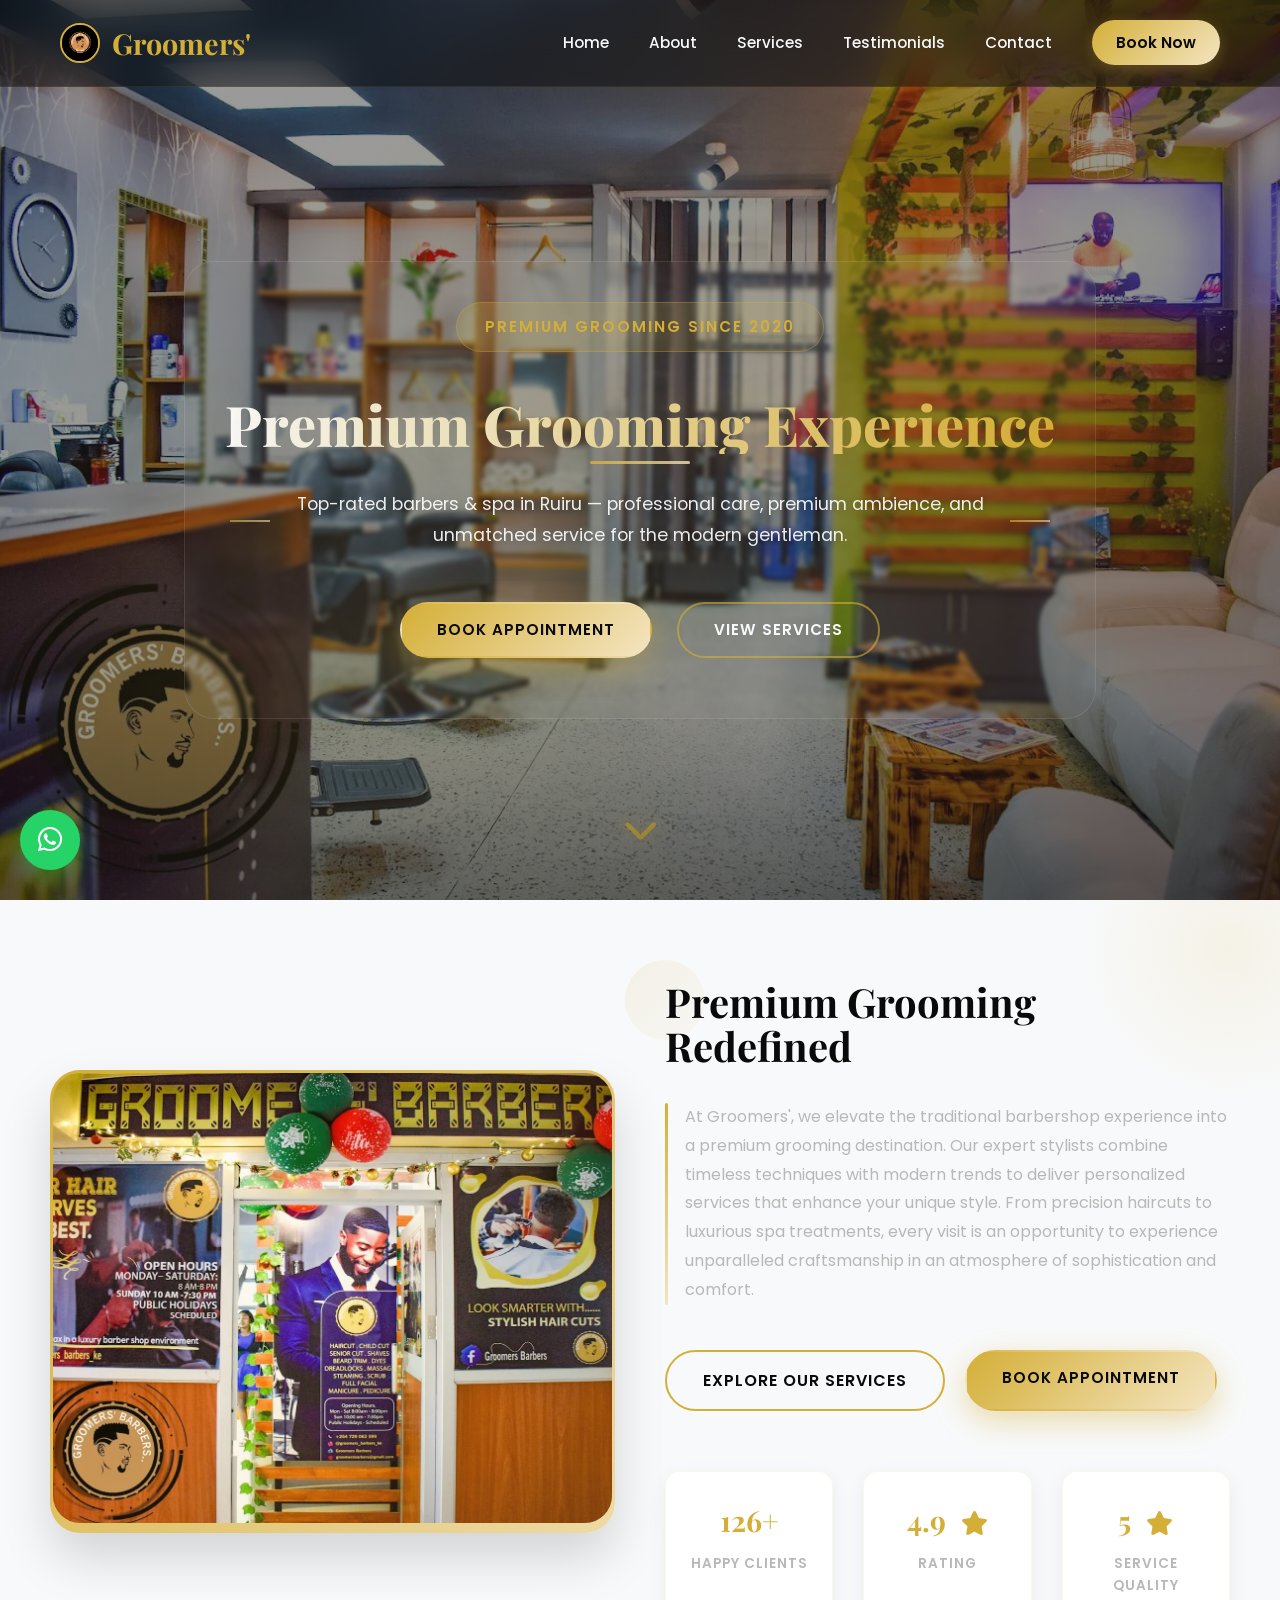
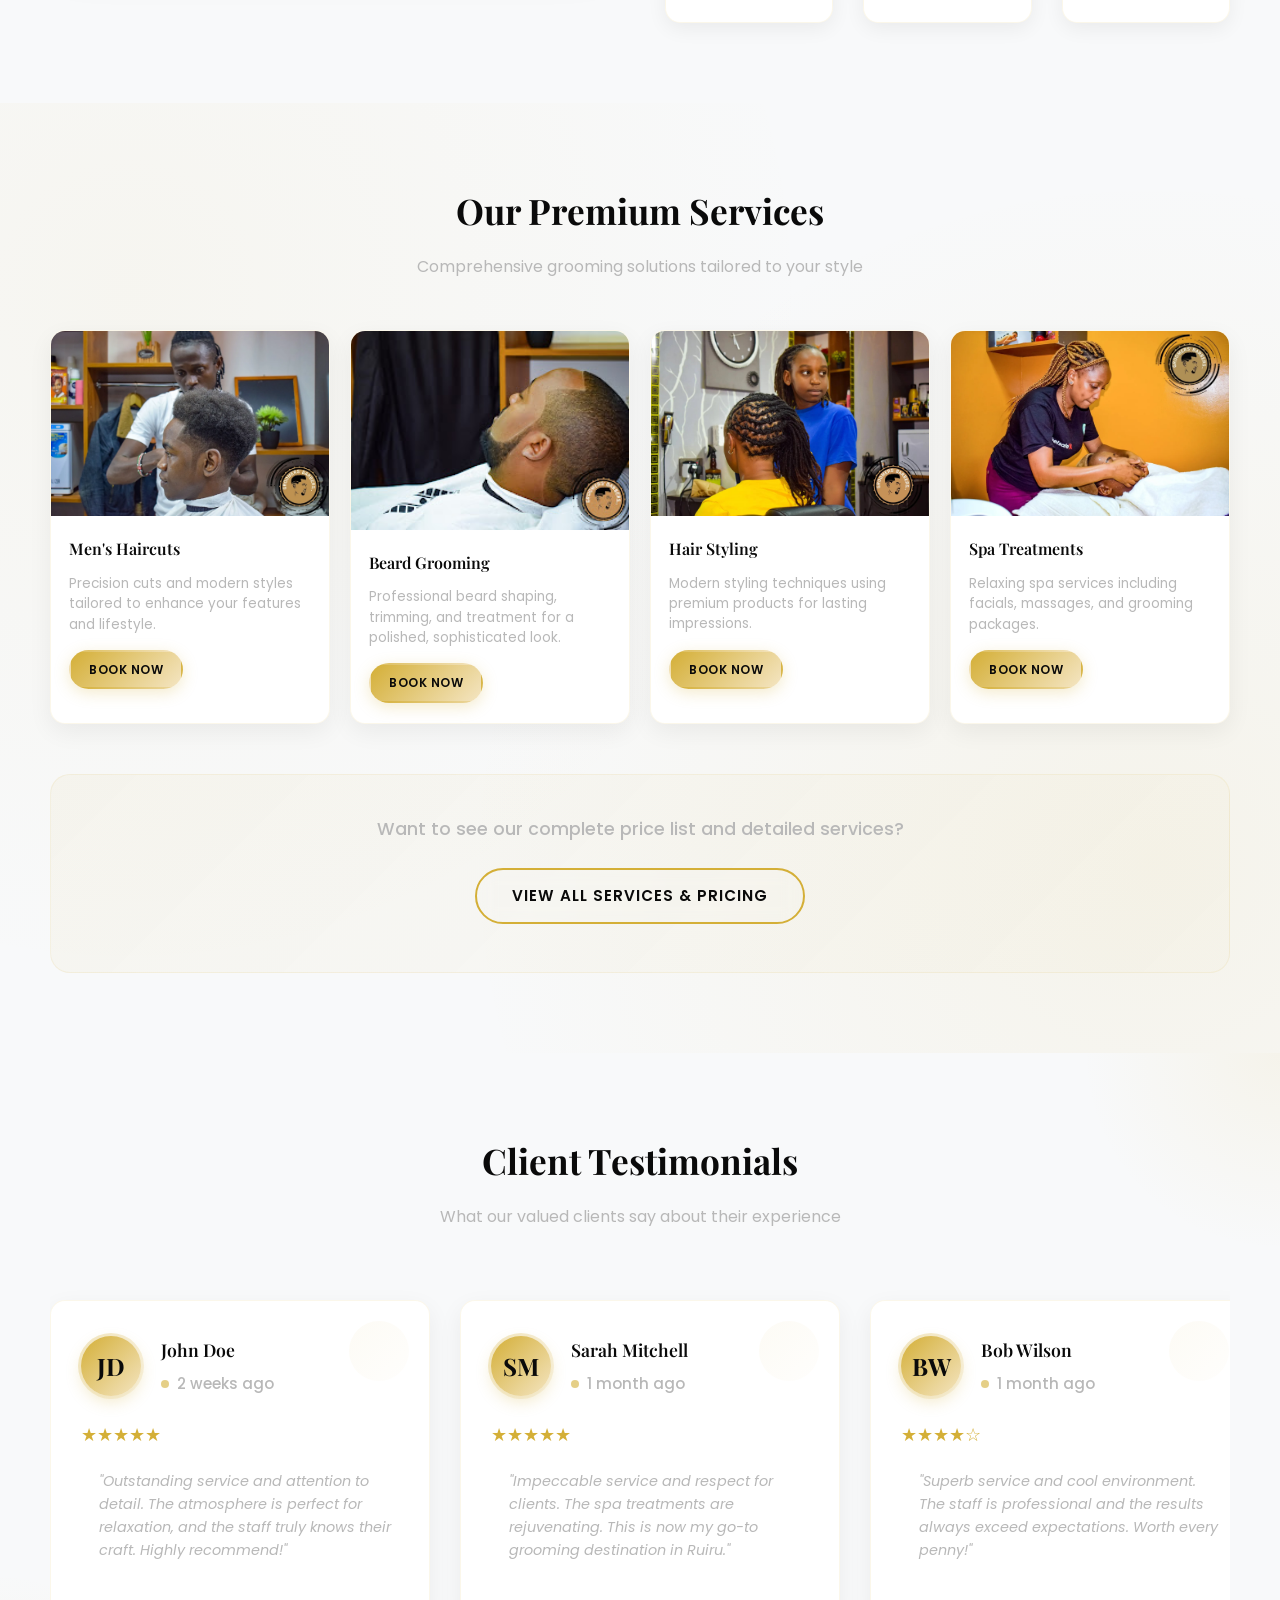
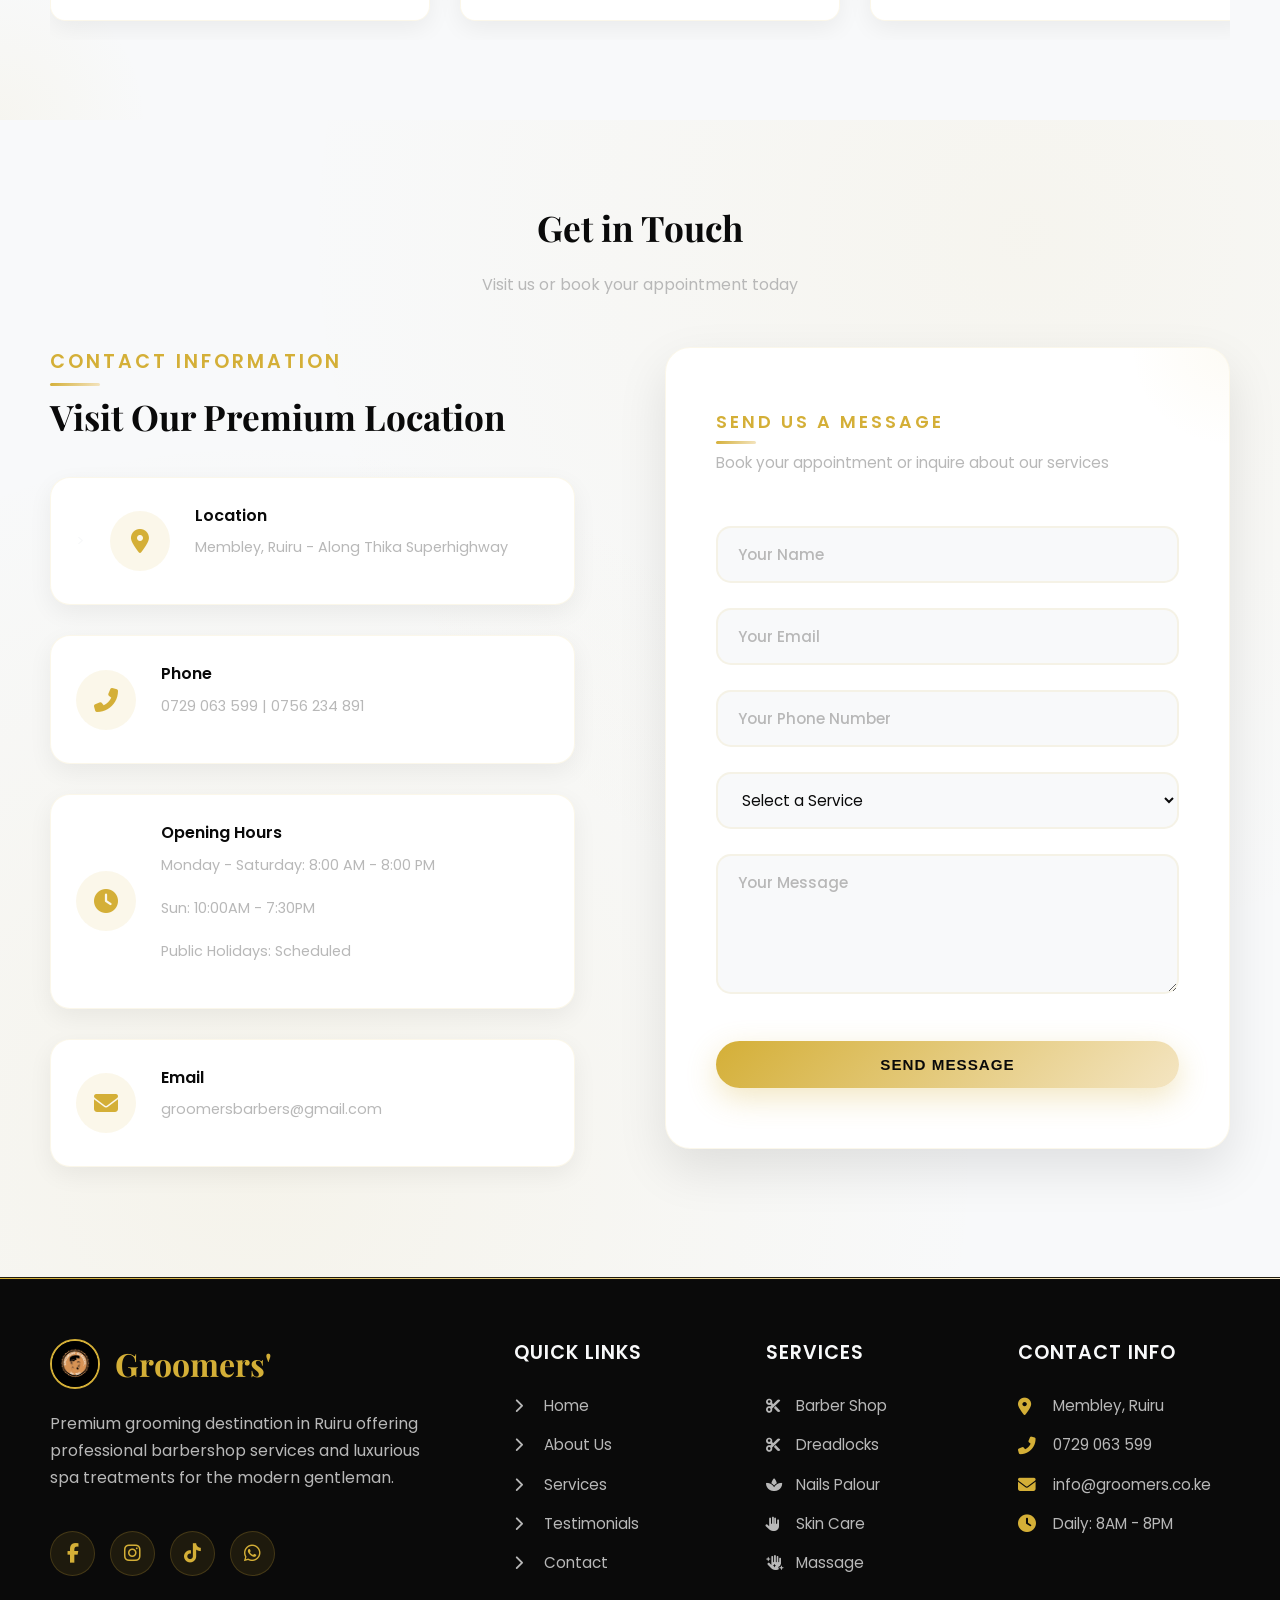
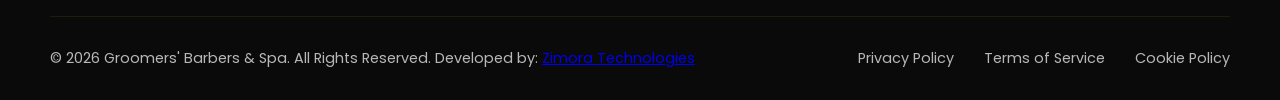
<file: index.html>
<!DOCTYPE html>
<html lang="en">
<head>
  <meta charset="UTF-8" />
  <meta name="viewport" content="width=device-width, initial-scale=1.0" />
  <title>Groomers' Barbers & Spa | Premium Grooming in Ruiru</title>
  <meta name="description" content="Luxury barbershop and spa in Ruiru offering professional grooming services, haircuts, beard styling, and spa treatments in a premium setting.">

  <!-- Google Font -->
  <link href="https://fonts.googleapis.com/css2?family=Poppins:wght@300;400;500;600;700;800&family=Playfair+Display:wght@700&display=swap" rel="stylesheet">

  <!-- Font Awesome Icons -->
  <link rel="stylesheet" href="https://cdnjs.cloudflare.com/ajax/libs/font-awesome/6.4.0/css/all.min.css">

  <!-- AOS Animations -->
  <link href="https://unpkg.com/aos@2.3.1/dist/aos.css" rel="stylesheet">

  <link rel="stylesheet" href="styles.css">
</head>
<body>

<!-- LOADER -->
<div class="loader" id="loader">
  <div class="loader-circle"></div>
</div>

<nav id="nav">
  <a href="#home" class="logo">
    <img src="Groomer logo.webp" alt="Groomers Logo">
    Groomers'
  </a>
  <ul id="navMenu">
    <li><a href="#home">Home</a></li>
    <li><a href="#about">About</a></li>
    <li><a href="services.html">Services</a></li>
    <li><a href="#reviews">Testimonials</a></li>
    <li><a href="#contact">Contact</a></li>
    <li><a href="#contact" class="nav-cta">Book Now</a></li>
  </ul>
  <div class="mobile-menu" id="mobileMenu">
    <span></span>
    <span></span>
    <span></span>
  </div>
</nav>

<header id="home">
  <div class="hero-content" data-aos="fade-up" data-aos-duration="1200">
    <div class="hero-badge">Premium Grooming Since 2020</div>
    <h1>Premium Grooming Experience</h1>
    <p>Top-rated barbers & spa in Ruiru — professional care, premium ambience, and unmatched service for the modern gentleman.</p>
    <div class="hero-buttons">
      <a href="#contact" class="btn btn-primary">Book Appointment</a>
      <a href="services.html" class="btn btn-secondary">View Services</a>
    </div>
  </div>
  <div class="scroll-indicator">
    <i class="fas fa-chevron-down"></i>
  </div>
</header>

<section id="about">
  <div class="about-container">
    <div class="about-image" data-aos="fade-right">
      <img src="Groomer About.webp" alt="Premium Barbershop Interior">
    </div>
    <div class="about-content" data-aos="fade-left">
      <h2>Premium Grooming Redefined</h2>
      <p>At Groomers', we elevate the traditional barbershop experience into a premium grooming destination. Our expert stylists combine timeless techniques with modern trends to deliver personalized services that enhance your unique style. From precision haircuts to luxurious spa treatments, every visit is an opportunity to experience unparalleled craftsmanship in an atmosphere of sophistication and comfort.</p>
      <div class="about-buttons">
        <a href="services.html" class="btn btn-outline">Explore Our Services</a>
        <a href="#contact" class="btn btn-primary">Book Appointment</a>
      </div>
      <div class="about-stats">
        <div class="stat-item">
          <div class="stat-number">126+</div>
          <div class="stat-label">Happy Clients</div>
        </div>
        <div class="stat-item">
          <div class="stat-number">4.9 <i class="fas fa-star"></i></div>
          <div class="stat-label">Rating</div>
        </div>
        <div class="stat-item">
          <div class="stat-number">5 <i class="fas fa-star"></i></div>
          <div class="stat-label">Service Quality</div>
        </div>
      </div>
    </div>
  </div>
</section>

<section id="services">
  <div class="title" data-aos="fade-up">
    <h3>Our Premium Services</h3>
    <p>Comprehensive grooming solutions tailored to your style</p>
  </div>
  <div class="services">
    <div class="service-card" data-aos="zoom-in">
      <div class="service-image">
        <img src="Groomer men hair cut.webp" alt="Men's Haircuts">
      </div>
      <div class="service-content">
        <h4>Men's Haircuts</h4>
        <p>Precision cuts and modern styles tailored to enhance your features and lifestyle.</p>
        <a href="#contact" class="btn btn-primary service-book-btn">Book Now</a>
      </div>
    </div>
    <div class="service-card" data-aos="zoom-in" data-aos-delay="100">
      <div class="service-image">
        <img src="Grooomer beard.jpg" alt="Beard Grooming">
      </div>
      <div class="service-content">
        <h4>Beard Grooming</h4>
        <p>Professional beard shaping, trimming, and treatment for a polished, sophisticated look.</p>
        <a href="#contact" class="btn btn-primary service-book-btn">Book Now</a>
      </div>
    </div>
    <div class="service-card" data-aos="zoom-in" data-aos-delay="200">
      <div class="service-image">
        <img src="Groomers women.jpg" alt="Hair Styling">
      </div>
      <div class="service-content">
        <h4>Hair Styling</h4>
        <p>Modern styling techniques using premium products for lasting impressions.</p>
        <a href="#contact" class="btn btn-primary service-book-btn">Book Now</a>
      </div>
    </div>
    <div class="service-card" data-aos="zoom-in" data-aos-delay="300">
      <div class="service-image">
        <img src="Groomer treatment.webp" alt="Spa Treatments">
      </div>
      <div class="service-content">
        <h4>Spa Treatments</h4>
        <p>Relaxing spa services including facials, massages, and grooming packages.</p>
        <a href="#contact" class="btn btn-primary service-book-btn">Book Now</a>
      </div>
    </div>
  </div>
  <div class="services-cta" data-aos="fade-up" data-aos-delay="400">
    <p>Want to see our complete price list and detailed services?</p>
    <a href="services.html" class="btn btn-secondary">View All Services & Pricing</a>
  </div>
</section>

<section id="reviews">
  <div class="title" data-aos="fade-up">
    <h3>Client Testimonials</h3>
    <p>What our valued clients say about their experience</p>
  </div>
  <div class="reviews">
    <div class="reviews-container" id="reviewsContainer">
      <div class="review-card" data-aos="fade-up">
        <div class="review-header">
          <div class="review-avatar">JD</div>
          <div class="review-info">
            <h5>John Doe</h5>
            <div class="date">2 weeks ago</div>
          </div>
        </div>
        <div class="stars">★★★★★</div>
        <p class="review-text">"Outstanding service and attention to detail. The atmosphere is perfect for relaxation, and the staff truly knows their craft. Highly recommend!"</p>
      </div>
      <div class="review-card" data-aos="fade-up" data-aos-delay="100">
        <div class="review-header">
          <div class="review-avatar">SM</div>
          <div class="review-info">
            <h5>Sarah Mitchell</h5>
            <div class="date">1 month ago</div>
          </div>
        </div>
        <div class="stars">★★★★★</div>
        <p class="review-text">"Impeccable service and respect for clients. The spa treatments are rejuvenating. This is now my go-to grooming destination in Ruiru."</p>
      </div>
      <div class="review-card" data-aos="fade-up" data-aos-delay="200">
        <div class="review-header">
          <div class="review-avatar">BW</div>
          <div class="review-info">
            <h5>Bob Wilson</h5>
            <div class="date">1 month ago</div>
          </div>
        </div>
        <div class="stars">★★★★☆</div>
        <p class="review-text">"Superb service and cool environment. The staff is professional and the results always exceed expectations. Worth every penny!"</p>
      </div>
      <div class="review-card" data-aos="fade-up" data-aos-delay="300">
        <div class="review-header">
          <div class="review-avatar">MJ</div>
          <div class="review-info">
            <h5>Michael Johnson</h5>
            <div class="date">2 weeks ago</div>
          </div>
        </div>
        <div class="stars">★★★★★</div>
        <p class="review-text">"The best grooming experience I've had in Ruiru! Attention to detail is unmatched and the atmosphere is relaxing. Highly recommend their beard grooming services."</p>
      </div>
      <div class="review-card" data-aos="fade-up" data-aos-delay="400">
        <div class="review-header">
          <div class="review-avatar">EC</div>
          <div class="review-info">
            <h5>Emma Chen</h5>
            <div class="date">3 weeks ago</div>
          </div>
        </div>
        <div class="stars">★★★★★</div>
        <p class="review-text">"Absolutely love coming here! The staff is friendly, skilled, and the spa treatments are incredibly rejuvenating. My go-to place for self-care!"</p>
      </div>
      <div class="review-card" data-aos="fade-up" data-aos-delay="500">
        <div class="review-header">
          <div class="review-avatar">DK</div>
          <div class="review-info">
            <h5>David Kim</h5>
            <div class="date">1 month ago</div>
          </div>
        </div>
        <div class="stars">★★★★★</div>
        <p class="review-text">"Professional service with exceptional results. The team really knows what they're doing. The premium atmosphere makes every visit special."</p>
      </div>
      <div class="review-card" data-aos="fade-up" data-aos-delay="600">
        <div class="review-header">
          <div class="review-avatar">AP</div>
          <div class="review-info">
            <h5>Alice Peterson</h5>
            <div class="date">2 months ago</div>
          </div>
        </div>
        <div class="stars">★★★★☆</div>
        <p class="review-text">"Great experience overall! The hair styling services are top-notch and the staff pays attention to what you want. Will definitely be back!"</p>
      </div>
      <div class="review-card" data-aos="fade-up" data-aos-delay="700">
        <div class="review-header">
          <div class="review-avatar">RT</div>
          <div class="review-info">
            <h5>Robert Taylor</h5>
            <div class="date">2 months ago</div>
          </div>
        </div>
        <div class="stars">★★★★★</div>
        <p class="review-text">"Exceptional service from start to finish. The team's expertise shows in every detail. This place sets the standard for premium grooming in Ruiru."</p>
      </div>
    </div>
  </div>
</section>

<section id="contact">
  <div class="title" data-aos="fade-up">
    <h3>Get in Touch</h3>
    <p>Visit us or book your appointment today</p>
  </div>
  <div class="contact">
    <div class="contact-info" data-aos="fade-up">
      <h4>Contact Information</h4>
      <h2>Visit Our Premium Location</h2>
      
      <div class="contact-item" style="cursor: pointer;" onclick="window.open('https://www.google.com/maps/search/?api=1&query=Groomers+Barbers+%26+Spa+Ruiru', '_blank')">>
        <i class="fas fa-map-marker-alt"></i>
        <div class="info">
          <h5>Location</h5>
          <p>Membley, Ruiru - Along Thika Superhighway</p>
        </div>
      </div>
      
      <div class="contact-item">
        <i class="fas fa-phone-alt"></i>
        <div class="info">
          <h5>Phone</h5>
          <p>0729 063 599 | 0756 234 891</p>
        </div>
      </div>
      
      <div class="contact-item">
        <i class="fas fa-clock"></i>
        <div class="info">
          <h5>Opening Hours</h5>
          <p>Monday - Saturday: 8:00 AM - 8:00 PM</p>
          <p>Sun: 10:00AM - 7:30PM</p>
          <P>Public Holidays: Scheduled</P>
        </div>
      </div>
      
      <div class="contact-item">
        <i class="fas fa-envelope"></i>
        <div class="info">
          <h5>Email</h5>
          <p>groomersbarbers@gmail.com</p>
        </div>
      </div>
    </div>
    
    <div class="contact-form-container" data-aos="fade-up" data-aos-delay="100">
      <div class="form-header">
        <h4>Send Us a Message</h4>
        <p>Book your appointment or inquire about our services</p>
      </div>
      <form class="contact-form" id="contactForm">
        <div class="form-group">
          <input type="text" id="name" name="name" placeholder="Your Name" required>
        </div>
        <div class="form-group">
          <input type="email" id="email" name="email" placeholder="Your Email" required>
        </div>
        <div class="form-group">
          <input type="tel" id="phone" name="phone" placeholder="Your Phone Number">
        </div>
        <div class="form-group">
          <select id="service" name="service" required>
            <option value="">Select a Service</option>
            <option value="haircut">Men's Haircut</option>
            <option value="beard">Beard Grooming</option>
            <option value="styling">Hair Styling</option>
            <option value="spa">Spa Treatment</option>
            <option value="other">Other</option>
          </select>
        </div>
        <div class="form-group">
          <textarea id="message" name="message" placeholder="Your Message" rows="4" required></textarea>
        </div>
        <button type="submit" class="btn btn-primary form-submit">Send Message</button>
      </form>
    </div>
  </div>
</section>

<footer>
  <div class="footer-content">
    <div class="footer-brand">
      <div class="footer-logo">
        <img src="Groomer logo.webp" alt="Groomers Logo">
        Groomers'
      </div>
      <p class="footer-description">
        Premium grooming destination in Ruiru offering professional barbershop services and luxurious spa treatments for the modern gentleman.
      </p>
      <div class="footer-social">
        <a href="https://www.facebook.com/Groomersbarbers/" aria-label="Facebook"><i class="fab fa-facebook-f"></i></a>
        <a href="https://www.instagram.com/groomers_barbers_ke/?hl=en" aria-label="Instagram"><i class="fab fa-instagram"></i></a>
        <a href="https://www.tiktok.com/@groomers.barbers" aria-label="TikTok"><i class="fab fa-tiktok"></i></a>
        <a href="#" aria-label="WhatsApp"><i class="fab fa-whatsapp"></i></a>
      </div>
    </div>
    
    <div class="footer-section">
      <h4>Quick Links</h4>
      <div class="footer-links">
        <a href="#home"><i class="fas fa-chevron-right"></i> Home</a>
        <a href="#about"><i class="fas fa-chevron-right"></i> About Us</a>
        <a href="services.html"><i class="fas fa-chevron-right"></i> Services</a>
        <a href="#reviews"><i class="fas fa-chevron-right"></i> Testimonials</a>
        <a href="#contact"><i class="fas fa-chevron-right"></i> Contact</a>
      </div>
    </div>
    
    <div class="footer-section">
      <h4>Services</h4>
      <div class="footer-links">
        <a href="services.html#barber-shop"><i class="fas fa-scissors"></i> Barber Shop</a>
        <a href="services.html#dreadlocks"><i class="fas fa-cut"></i> Dreadlocks</a>
        <a href="services.html#nails"><i class="fas fa-spa"></i> Nails Palour</a>
        <a href="services.html#skin-care"><i class="fas fa-hand-paper"></i> Skin Care</a>
        <a href="services.html#massage"><i class="fas fa-hand-sparkles"></i> Massage</a>
      </div>
    </div>
    
    <div class="footer-section">
      <h4>Contact Info</h4>
      <div class="footer-contact">
        <div class="footer-contact-item">
          <i class="fas fa-map-marker-alt"></i>
          <span>Membley, Ruiru</span>
        </div>
        <div class="footer-contact-item">
          <i class="fas fa-phone-alt"></i>
          <span>0729 063 599</span>
        </div>
        <div class="footer-contact-item">
          <i class="fas fa-envelope"></i>
          <span>info@groomers.co.ke</span>
        </div>
        <div class="footer-contact-item">
          <i class="fas fa-clock"></i>
          <span>Daily: 8AM - 8PM</span>
        </div>
      </div>
    </div>
  </div>
  
  <div class="footer-bottom">
    <div class="footer-copyright">
      © 2026 Groomers' Barbers & Spa. All Rights Reserved. Developed by: <a href="https://zimora-technologies.vercel.app" target="_blank">Zimora Technologies</a>
    </div>
    <div class="footer-bottom-links">
      <a href="#">Privacy Policy</a>
      <a href="#">Terms of Service</a>
      <a href="#">Cookie Policy</a>
    </div>
  </div>
</footer>

<script src="https://unpkg.com/aos@2.3.1/dist/aos.js"></script>

  <!-- Floating WhatsApp Button -->
  <a href="https://wa.me/254729063599" target="_blank" class="whatsapp-float">
    <i class="fab fa-whatsapp"></i>
  </a>

  <script src="script.js"></script>
</body>
</html>
</file>
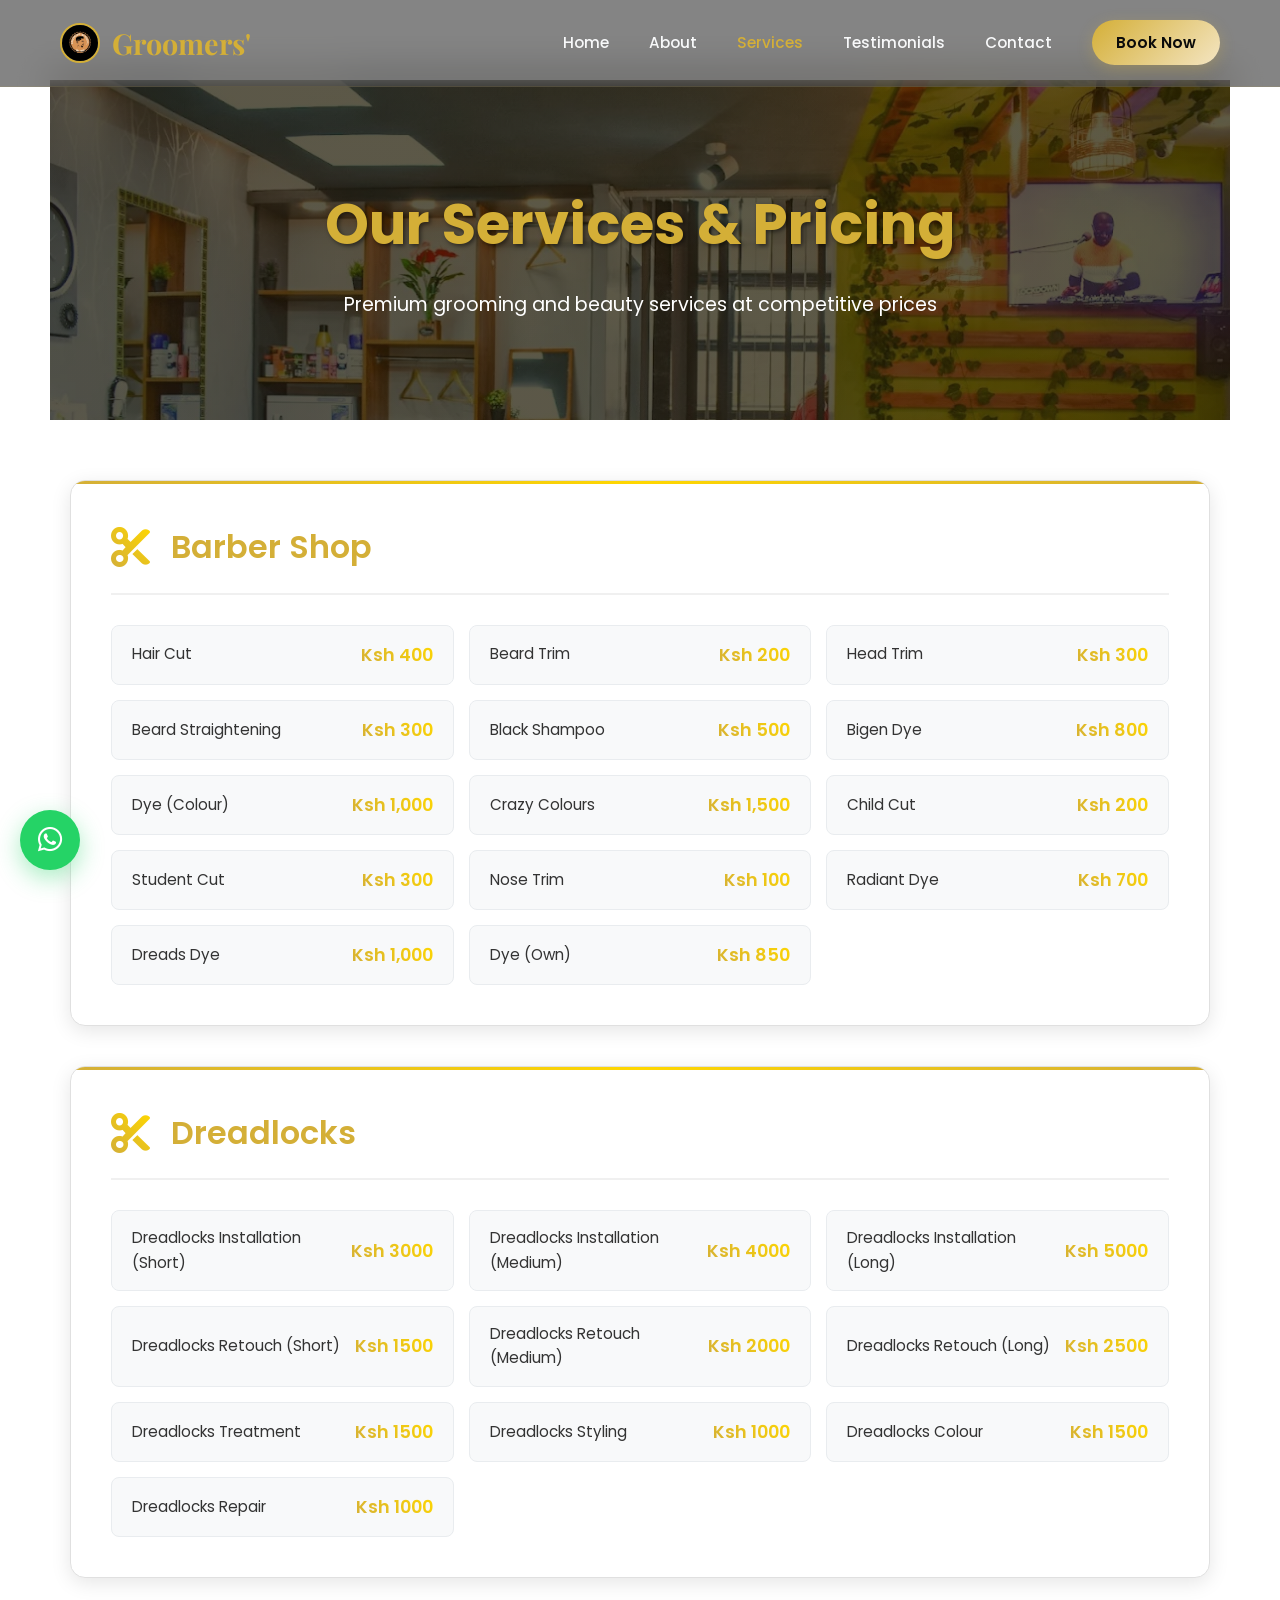
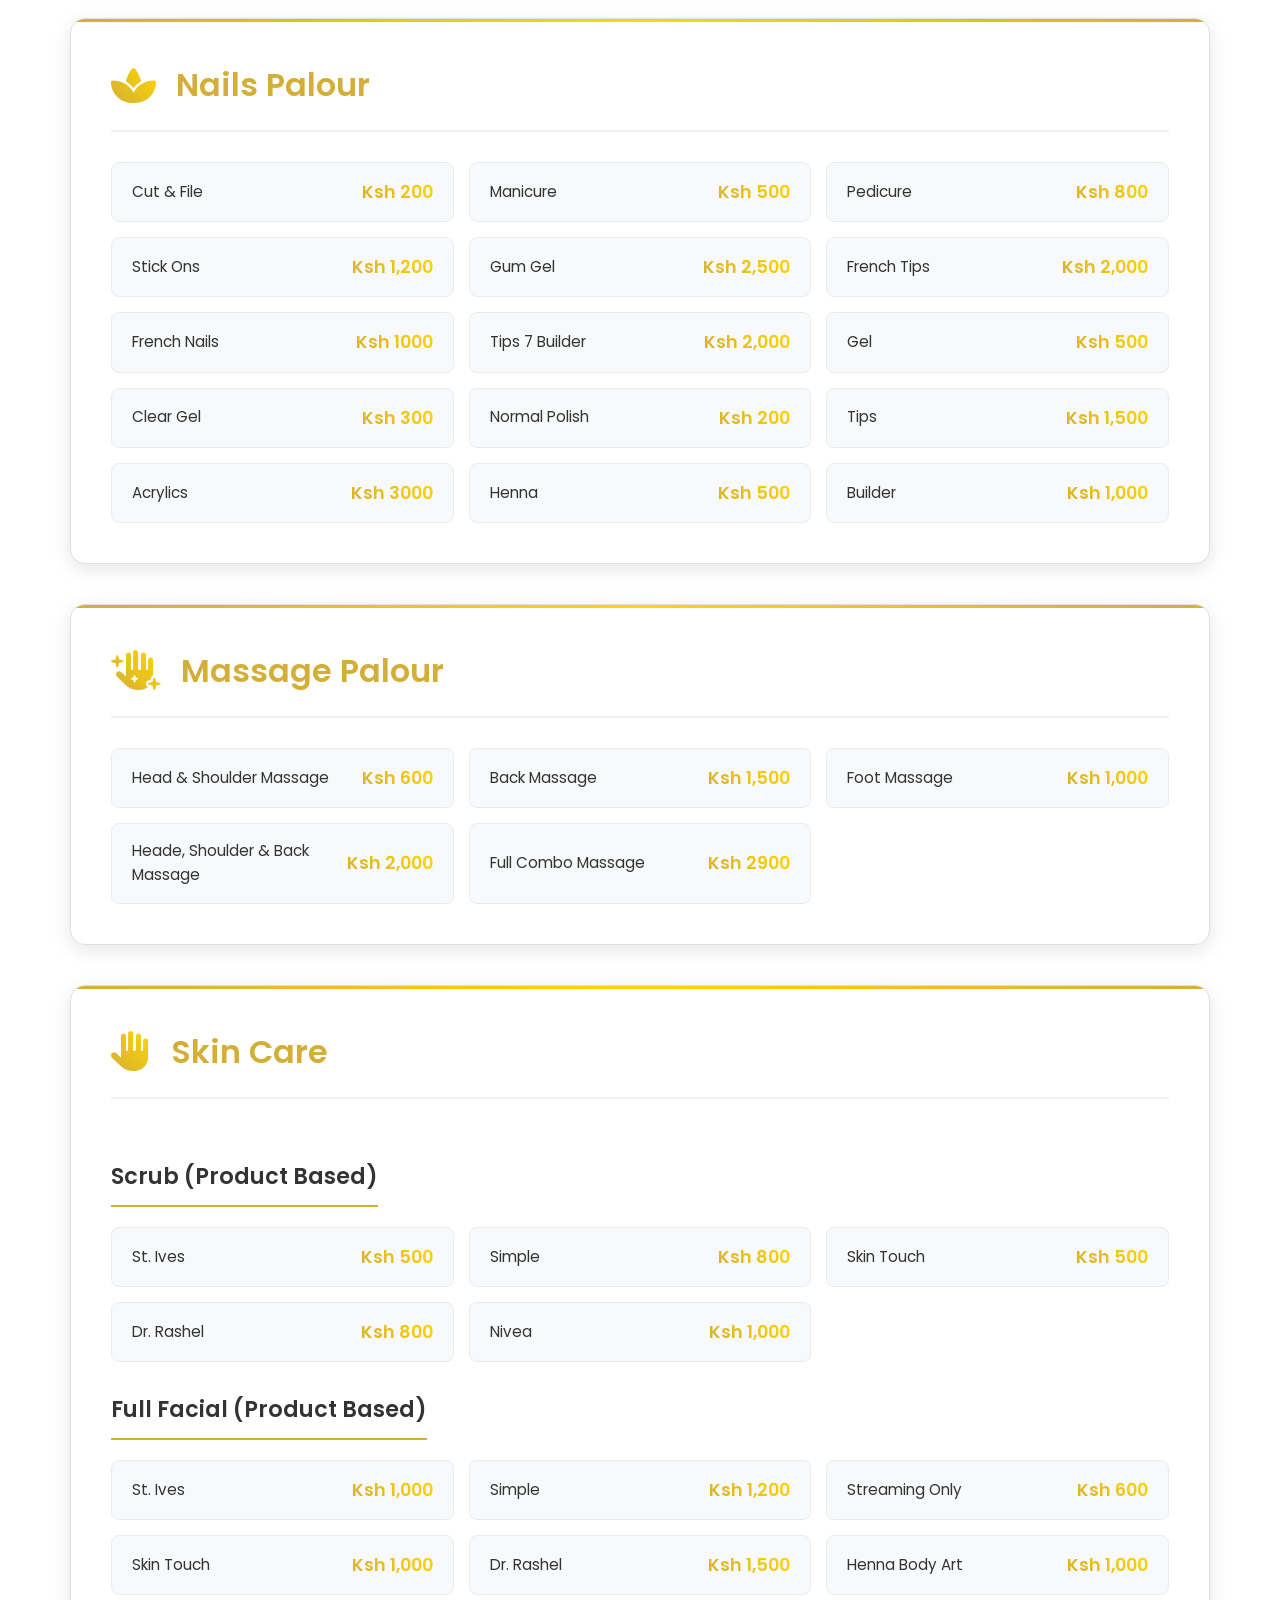
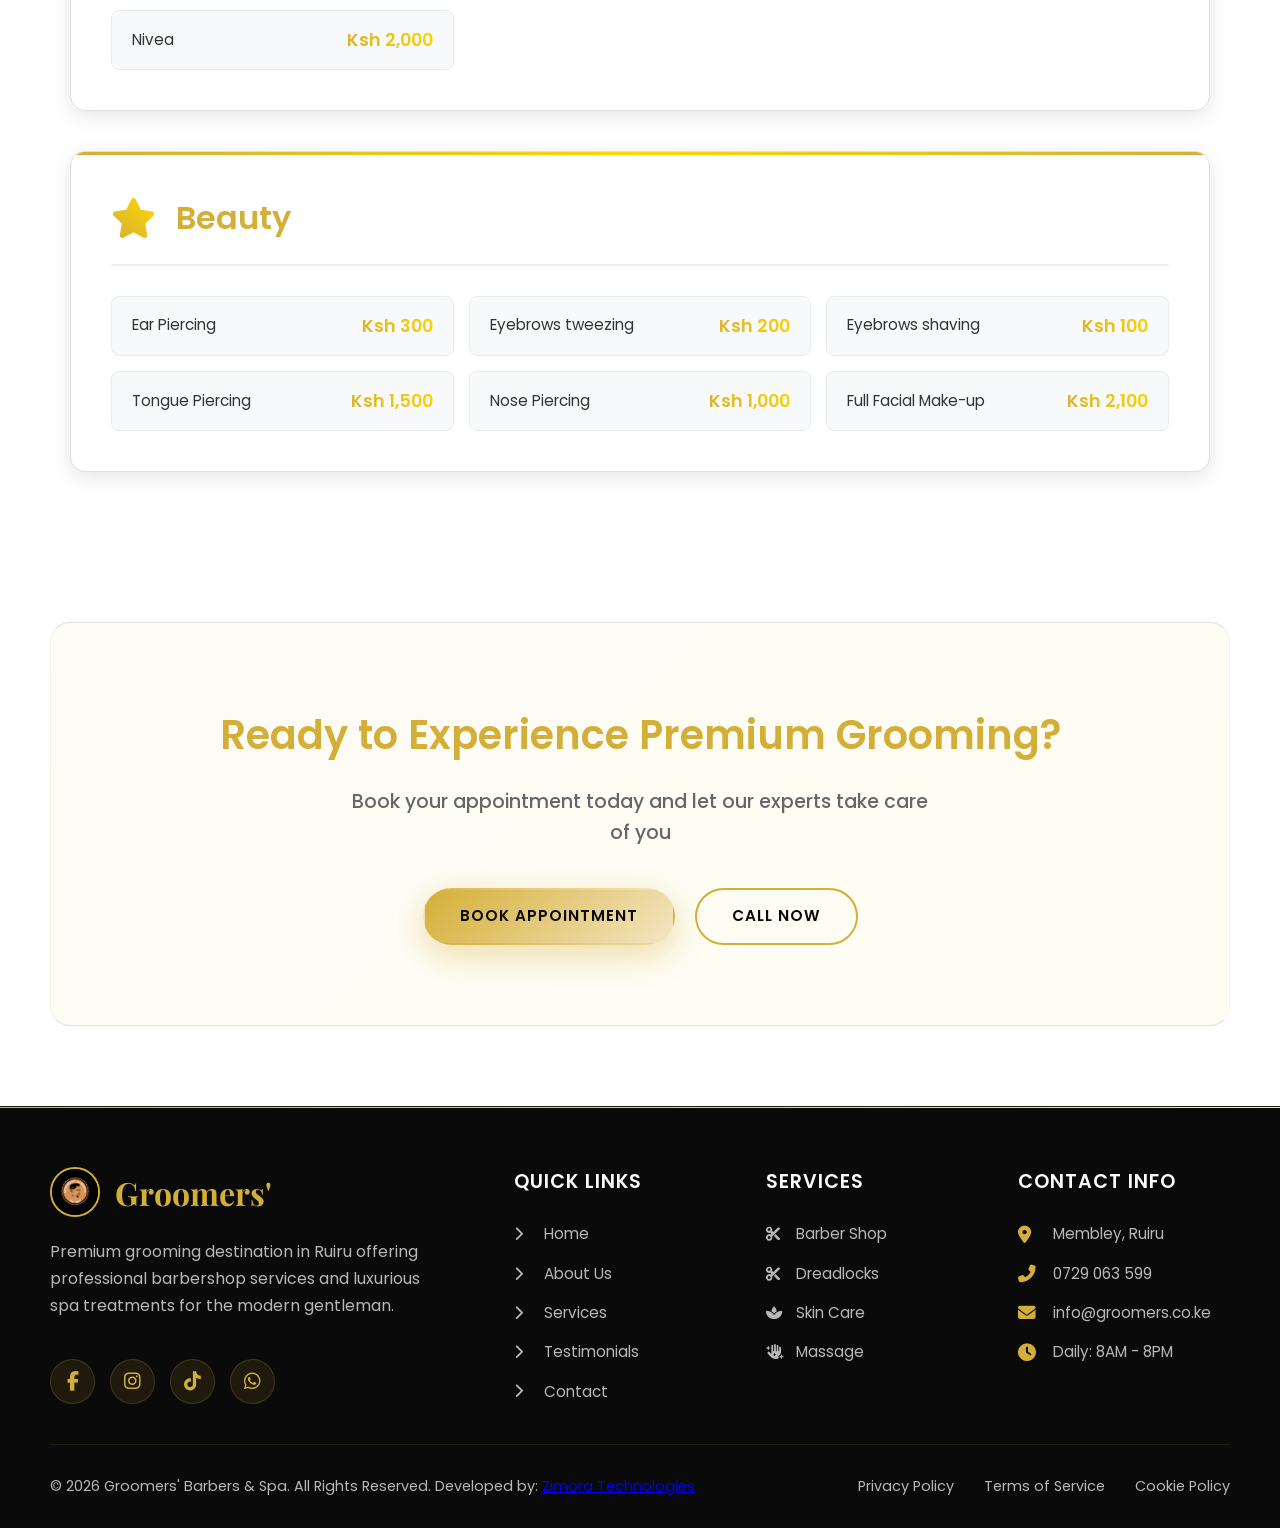
<file: services.html>
<!DOCTYPE html>
<html lang="en">
<head>
  <meta charset="UTF-8" />
  <meta name="viewport" content="width=device-width, initial-scale=1.0" />
  <title>Services & Pricing | Groomers' Barbers & Spa</title>
  <meta name="description" content="Complete price list for Groomers' Barbers & Spa services including barber shop, dreadlocks, skin care, massage, nails, and beauty treatments.">

  <!-- Google Font -->
  <link href="https://fonts.googleapis.com/css2?family=Poppins:wght@300;400;500;600;700;800&family=Playfair+Display:wght@700&display=swap" rel="stylesheet">

  <!-- Font Awesome Icons -->
  <link rel="stylesheet" href="https://cdnjs.cloudflare.com/ajax/libs/font-awesome/6.4.0/css/all.min.css">

  <!-- AOS Animations -->
  <link href="https://unpkg.com/aos@2.3.1/dist/aos.css" rel="stylesheet">

  <link rel="stylesheet" href="styles.css">
  <link rel="stylesheet" href="services.css">
</head>
<body>

<!-- LOADER -->
<div class="loader" id="loader">
  <div class="loader-circle"></div>
</div>

<nav id="nav">
  <a href="index.html" class="logo">
    <img src="Groomer logo.webp" alt="Groomers Logo">
    Groomers'
  </a>
  <ul id="navMenu">
    <li><a href="index.html">Home</a></li>
    <li><a href="index.html#about">About</a></li>
    <li><a href="services.html" class="active">Services</a></li>
    <li><a href="index.html#reviews">Testimonials</a></li>
    <li><a href="index.html#contact">Contact</a></li>
    <li><a href="index.html#contact" class="nav-cta">Book Now</a></li>
  </ul>
  <div class="mobile-menu" id="mobileMenu">
    <span></span>
    <span></span>
    <span></span>
  </div>
</nav>

<section id="services-page">
  <div class="services-hero">
    <div class="services-hero-content" data-aos="fade-up">
      <h1>Our Services & Pricing</h1>
      <p>Premium grooming and beauty services at competitive prices</p>
    </div>
  </div>

  <div class="price-list-container">
    <!-- Barber Shop Section -->
    <div class="service-section" id="barber-shop" data-aos="fade-up">
      <div class="service-header">
        <i class="fas fa-scissors"></i>
        <h2>Barber Shop</h2>
      </div>
      <div class="price-grid">
        <div class="price-item">
          <span class="service-name">Hair Cut</span>
          <span class="service-price">Ksh 400</span>
        </div>
        <div class="price-item">
          <span class="service-name">Beard Trim</span>
          <span class="service-price">Ksh 200</span>
        </div>
        <div class="price-item">
          <span class="service-name">Head Trim</span>
          <span class="service-price">Ksh 300</span>
        </div>
        <div class="price-item">
          <span class="service-name">Beard Straightening</span>
          <span class="service-price">Ksh 300</span>
        </div>
        <div class="price-item">
          <span class="service-name">Black Shampoo</span>
          <span class="service-price">Ksh 500</span>
        </div>
        <div class="price-item">
          <span class="service-name">Bigen Dye</span>
          <span class="service-price">Ksh 800</span>
        </div>
        <div class="price-item">
          <span class="service-name">Dye (Colour)</span>
          <span class="service-price">Ksh 1,000</span>
        </div>
        <div class="price-item">
          <span class="service-name">Crazy Colours</span>
          <span class="service-price">Ksh 1,500</span>
        </div>
        <div class="price-item">
          <span class="service-name">Child Cut</span>
          <span class="service-price">Ksh 200</span>
        </div>
        <div class="price-item">
          <span class="service-name">Student Cut</span>
          <span class="service-price">Ksh 300</span>
        </div>
        <div class="price-item">
          <span class="service-name">Nose Trim</span>
          <span class="service-price">Ksh 100</span>
        </div>
        <div class="price-item">
          <span class="service-name">Radiant Dye</span>
          <span class="service-price">Ksh 700</span>
        </div>
        <div class="price-item">
          <span class="service-name">Dreads Dye</span>
          <span class="service-price">Ksh 1,000</span>
        </div>
        <div class="price-item">
          <span class="service-name">Dye (Own)</span>
          <span class="service-price">Ksh 850</span>
        </div>
      </div>
    </div>

    <!-- Dreadlocks Section -->
    <div class="service-section" id="dreadlocks" data-aos="fade-up" data-aos-delay="100">
      <div class="service-header">
        <i class="fas fa-cut"></i>
        <h2>Dreadlocks</h2>
      </div>
      <div class="price-grid">
        <div class="price-item">
          <span class="service-name">Dreadlocks Installation (Short)</span>
          <span class="service-price">Ksh 3000</span>
        </div>
        <div class="price-item">
          <span class="service-name">Dreadlocks Installation (Medium)</span>
          <span class="service-price">Ksh 4000</span>
        </div>
        <div class="price-item">
          <span class="service-name">Dreadlocks Installation (Long)</span>
          <span class="service-price">Ksh 5000</span>
        </div>
        <div class="price-item">
          <span class="service-name">Dreadlocks Retouch (Short)</span>
          <span class="service-price">Ksh 1500</span>
        </div>
        <div class="price-item">
          <span class="service-name">Dreadlocks Retouch (Medium)</span>
          <span class="service-price">Ksh 2000</span>
        </div>
        <div class="price-item">
          <span class="service-name">Dreadlocks Retouch (Long)</span>
          <span class="service-price">Ksh 2500</span>
        </div>
        <div class="price-item">
          <span class="service-name">Dreadlocks Treatment</span>
          <span class="service-price">Ksh 1500</span>
        </div>
        <div class="price-item">
          <span class="service-name">Dreadlocks Styling</span>
          <span class="service-price">Ksh 1000</span>
        </div>
        <div class="price-item">
          <span class="service-name">Dreadlocks Colour</span>
          <span class="service-price">Ksh 1500</span>
        </div>
        <div class="price-item">
          <span class="service-name">Dreadlocks Repair</span>
          <span class="service-price">Ksh 1000</span>
        </div>
      </div>
    </div>

    <!-- Nails Palour Section -->
    <div class="service-section" id="skin-care" data-aos="fade-up" data-aos-delay="200">
      <div class="service-header">
        <i class="fas fa-spa"></i>
        <h2>Nails Palour</h2>
      </div>
      <div class="price-grid">
        <div class="price-item">
          <span class="service-name">Cut & File</span>
          <span class="service-price">Ksh 200</span>
        </div>
        <div class="price-item">
          <span class="service-name">Manicure</span>
          <span class="service-price">Ksh 500</span>
        </div>
        <div class="price-item">
          <span class="service-name">Pedicure</span>
          <span class="service-price">Ksh 800</span>
        </div>
        <div class="price-item">
          <span class="service-name">Stick Ons</span>
          <span class="service-price">Ksh 1,200</span>
        </div>
        <div class="price-item">
          <span class="service-name">Gum Gel</span>
          <span class="service-price">Ksh 2,500</span>
        </div>
        <div class="price-item">
          <span class="service-name">French Tips</span>
          <span class="service-price">Ksh 2,000</span>
        </div>
        <div class="price-item">
          <span class="service-name">French Nails</span>
          <span class="service-price">Ksh 1000</span>
        </div>
        <div class="price-item">
          <span class="service-name">Tips 7 Builder</span>
          <span class="service-price">Ksh 2,000</span>
        </div>
        <div class="price-item">
          <span class="service-name">Gel</span>
          <span class="service-price">Ksh 500</span>
        </div>
        <div class="price-item">
          <span class="service-name">Clear Gel</span>
          <span class="service-price">Ksh 300</span>
        </div>
        <div class="price-item">
          <span class="service-name">Normal Polish</span>
          <span class="service-price">Ksh 200</span>
        </div>
        <div class="price-item">
          <span class="service-name">Tips</span>
          <span class="service-price">Ksh 1,500</span>
        </div>
        <div class="price-item">
          <span class="service-name">Acrylics</span>
          <span class="service-price">Ksh 3000</span>
        </div>
        <div class="price-item">
          <span class="service-name">Henna</span>
          <span class="service-price">Ksh 500</span>
        </div>
        <div class="price-item">
          <span class="service-name">Builder</span>
          <span class="service-price">Ksh 1,000</span>
        </div>
      </div>
    </div>

    <!-- Massage Parlour Section -->
    <div class="service-section" id="massage" data-aos="fade-up" data-aos-delay="300">
      <div class="service-header">
        <i class="fas fa-hand-sparkles"></i>
        <h2>Massage Palour</h2>
      </div>
      <div class="price-grid">
        <div class="price-item">
          <span class="service-name">Head & Shoulder Massage</span>
          <span class="service-price">Ksh 600</span>
        </div>
        <div class="price-item">
          <span class="service-name">Back Massage</span>
          <span class="service-price">Ksh 1,500</span>
        </div>
        <div class="price-item">
          <span class="service-name">Foot Massage</span>
          <span class="service-price">Ksh 1,000</span>
        </div>
        <div class="price-item">
          <span class="service-name">Heade, Shoulder & Back Massage</span>
          <span class="service-price">Ksh 2,000</span>
        </div>
        <div class="price-item">
          <span class="service-name">Full Combo Massage</span>
          <span class="service-price">Ksh 2900</span>
        </div>
      </div>
    </div>

    <!-- Skin Care Section -->
    <div class="service-section" id="nails" data-aos="fade-up" data-aos-delay="400">
      <div class="service-header">
        <i class="fas fa-hand-paper"></i>
        <h2>Skin Care</h2>
      </div>

      <h3>Scrub (Product Based)</h3>
      <div class="price-grid">
        <div class="price-item">
          <span class="service-name">St. Ives</span>
          <span class="service-price">Ksh 500</span>
        </div>
        <div class="price-item">
          <span class="service-name">Simple</span>
          <span class="service-price">Ksh 800</span>
        </div>
        <div class="price-item">
          <span class="service-name">Skin Touch</span>
          <span class="service-price">Ksh 500</span>
        </div>
        <div class="price-item">
          <span class="service-name">Dr. Rashel</span>
          <span class="service-price">Ksh 800</span>
        </div>
        <div class="price-item">
          <span class="service-name">Nivea</span>
          <span class="service-price">Ksh 1,000</span>
        </div>
      </div>

      <h3>Full Facial (Product Based)</h3>
      <div class="price-grid">
        <div class="price-item">
          <span class="service-name">St. Ives</span>
          <span class="service-price">Ksh 1,000</span>
        </div>
        <div class="price-item">
          <span class="service-name">Simple</span>
          <span class="service-price">Ksh 1,200</span>
        </div>
        <div class="price-item">
          <span class="service-name">Streaming Only</span>
          <span class="service-price">Ksh 600</span>
        </div>
        <div class="price-item">
          <span class="service-name">Skin Touch</span>
          <span class="service-price">Ksh 1,000</span>
        </div>
        <div class="price-item">
          <span class="service-name">Dr. Rashel</span>
          <span class="service-price">Ksh 1,500</span>
        </div>
        <div class="price-item">
          <span class="service-name">Henna Body Art</span>
          <span class="service-price">Ksh 1,000</span>
        </div>
        <div class="price-item">
          <span class="service-name">Nivea</span>
          <span class="service-price">Ksh 2,000</span>
        </div>
      </div>
    </div>

    <!-- Beauty Section -->
    <div class="service-section" id="beauty" data-aos="fade-up" data-aos-delay="500">
      <div class="service-header">
        <i class="fas fa-star"></i>
        <h2>Beauty</h2>
      </div>
      <div class="price-grid">
        <div class="price-item">
          <span class="service-name">Ear Piercing</span>
          <span class="service-price">Ksh 300</span>
        </div>
        <div class="price-item">
          <span class="service-name">Eyebrows tweezing</span>
          <span class="service-price">Ksh 200</span>
        </div>
        <div class="price-item">
          <span class="service-name">Eyebrows shaving</span>
          <span class="service-price">Ksh 100</span>
        </div>
        <div class="price-item">
          <span class="service-name">Tongue Piercing</span>
          <span class="service-price">Ksh 1,500</span>
        </div>
        <div class="price-item">
          <span class="service-name">Nose Piercing</span>
          <span class="service-price">Ksh 1,000</span>
        </div>
        <div class="price-item">
          <span class="service-name">Full Facial Make-up</span>
          <span class="service-price">Ksh 2,100</span>
        </div>
      </div>
    </div>
  </div>

  <!-- CTA Section -->
  <div class="services-cta" data-aos="fade-up">
    <h2>Ready to Experience Premium Grooming?</h2>
    <p>Book your appointment today and let our experts take care of you</p>
    <div class="cta-buttons">
      <a href="index.html#contact" class="btn btn-primary">Book Appointment</a>
      <a href="tel:0729063599" class="btn btn-secondary">Call Now</a>
    </div>
  </div>
</section>

<footer>
  <div class="footer-content">
    <div class="footer-brand">
      <div class="footer-logo">
        <img src="Groomer logo.webp" alt="Groomers Logo">
        Groomers'
      </div>
      <p class="footer-description">
        Premium grooming destination in Ruiru offering professional barbershop services and luxurious spa treatments for the modern gentleman.
      </p>
      <div class="footer-social">
        <a href="https://www.facebook.com/Groomersbarbers/" aria-label="Facebook"><i class="fab fa-facebook-f"></i></a>
        <a href="https://www.instagram.com/groomers_barbers_ke/?hl=en" aria-label="Instagram"><i class="fab fa-instagram"></i></a>
        <a href="https://www.tiktok.com/@groomers.barbers" aria-label="TikTok"><i class="fab fa-tiktok"></i></a>
        <a href="#" aria-label="WhatsApp"><i class="fab fa-whatsapp"></i></a>
      </div>
    </div>
    
    <div class="footer-section">
      <h4>Quick Links</h4>
      <div class="footer-links">
        <a href="index.html"><i class="fas fa-chevron-right"></i> Home</a>
        <a href="index.html#about"><i class="fas fa-chevron-right"></i> About Us</a>
        <a href="services.html"><i class="fas fa-chevron-right"></i> Services</a>
        <a href="index.html#reviews"><i class="fas fa-chevron-right"></i> Testimonials</a>
        <a href="index.html#contact"><i class="fas fa-chevron-right"></i> Contact</a>
      </div>
    </div>
    
    <div class="footer-section">
      <h4>Services</h4>
      <div class="footer-links">
        <a href="#barber-shop"><i class="fas fa-scissors"></i> Barber Shop</a>
        <a href="#dreadlocks"><i class="fas fa-cut"></i> Dreadlocks</a>
        <a href="#skin-care"><i class="fas fa-spa"></i> Skin Care</a>
        <a href="#massage"><i class="fas fa-hand-sparkles"></i> Massage</a>
      </div>
    </div>
    
    <div class="footer-section">
      <h4>Contact Info</h4>
      <div class="footer-contact">
        <div class="footer-contact-item">
          <i class="fas fa-map-marker-alt"></i>
          <span>Membley, Ruiru</span>
        </div>
        <div class="footer-contact-item">
          <i class="fas fa-phone-alt"></i>
          <span>0729 063 599</span>
        </div>
        <div class="footer-contact-item">
          <i class="fas fa-envelope"></i>
          <span>info@groomers.co.ke</span>
        </div>
        <div class="footer-contact-item">
          <i class="fas fa-clock"></i>
          <span>Daily: 8AM - 8PM</span>
        </div>
      </div>
    </div>
  </div>
  
  <div class="footer-bottom">
    <div class="footer-copyright">
      © 2026 Groomers' Barbers & Spa. All Rights Reserved. Developed by: <a href="https://zimora-technologies.vercel.app" target="_blank">Zimora Technologies</a>
    </div>
    <div class="footer-bottom-links">
      <a href="#">Privacy Policy</a>
      <a href="#">Terms of Service</a>
      <a href="#">Cookie Policy</a>
    </div>
  </div>
</footer>

<script src="https://unpkg.com/aos@2.3.1/dist/aos.js"></script>

<!-- Floating WhatsApp Button -->
<a href="https://wa.me/254729063599" target="_blank" class="whatsapp-float">
  <i class="fab fa-whatsapp"></i>
</a>

<script src="script.js"></script>
</body>
</html>
</file>
<file: styles.css>
:root{
  --gold:#d4af37;
  --gold-light:#f4e5c2;
  --dark:#0a0a0a;
  --dark-secondary:#1a1a1a;
  --light:#f8f9fa;
  --text-gray:#b8b8b8;
  --gradient-gold:linear-gradient(135deg, #d4af37, #f4e5c2);
  --gradient-dark:linear-gradient(135deg, #0a0a0a, #1a1a1a);
}

*{margin:0;padding:0;box-sizing:border-box}
html{scroll-behavior:smooth}
body{
  font-family:'Poppins',sans-serif;
  background:var(--dark);
  color:var(--light);
  overflow-x:hidden;
  line-height:1.6;
}

/* LOADER */
.loader{
  position:fixed;
  top:0;left:0;
  width:100%;height:100%;
  background:var(--dark);
  display:flex;
  align-items:center;
  justify-content:center;
  z-index:10000;
  transition:opacity 0.5s, visibility 0.5s;
}
.loader.hidden{
  opacity:0;visibility:hidden;
}
.loader-circle{
  width:60px;height:60px;
  border:3px solid var(--dark-secondary);
  border-top:3px solid var(--gold);
  border-radius:50%;
  animation:spin 1s linear infinite;
}
@keyframes spin{0%{transform:rotate(0deg)}100%{transform:rotate(360deg)}}

/* NAVIGATION */
nav{
  position:fixed;
  top:0;
  width:100%;
  padding:20px 60px;
  display:flex;
  justify-content:space-between;
  align-items:center;
  background:rgba(10,10,10,0.5);
  backdrop-filter:blur(20px);
  border-bottom:1px solid rgba(212,175,55,0.1);
  z-index:999;
  transition:all 0.4s cubic-bezier(0.4,0,0.2,1);
}
nav.scrolled{
  padding:15px 60px;
  background:rgba(10,10,10,0.95);
  box-shadow:0 10px 30px rgba(0,0,0,0.3);
}
.logo{
  display:flex;
  align-items:center;
  gap:12px;
  font-size:1.8rem;
  font-weight:700;
  color:var(--gold);
  font-family:'Playfair Display', serif;
  text-decoration:none;
  transition:transform 0.3s ease;
}
.logo:hover{transform:scale(1.05)}
.logo img{
  width:40px;
  height:40px;
  border-radius:50%;
  object-fit:cover;
  border:2px solid var(--gold);
}
nav ul{
  display:flex;
  gap:40px;
  list-style:none;
  align-items:center;
}
nav a{
  color:var(--light);
  text-decoration:none;
  font-weight:500;
  position:relative;
  transition:color 0.3s ease;
  font-size:0.95rem;
}
nav a:hover{color:var(--gold)}
nav a::after{
  content:"";
  position:absolute;
  left:0;
  bottom:-8px;
  width:0;
  height:2px;
  background:var(--gradient-gold);
  transition:width 0.4s cubic-bezier(0.4,0,0.2,1);
}
nav a:hover::after{width:100%}
.nav-cta{
  background:var(--gradient-gold);
  color:var(--dark) !important;
  padding:12px 24px !important;
  border-radius:50px;
  font-weight:600 !important;
  transition:all 0.3s ease;
  box-shadow:0 4px 15px rgba(212,175,55,0.3);
}
.nav-cta:hover{
  transform:translateY(-2px);
  box-shadow:0 6px 25px rgba(212,175,55,0.4);
}
.mobile-menu{
  display:none;
  flex-direction:column;
  gap:4px;
  cursor:pointer;
  position:relative;
  width:25px;
  height:20px;
}
.mobile-menu span{
  width:25px;
  height:3px;
  background:var(--gold);
  transition:all 0.3s ease;
  position:absolute;
  left:0;
}
.mobile-menu span:nth-child(1){
  top:0;
}
.mobile-menu span:nth-child(2){
  top:8.5px;
}
.mobile-menu span:nth-child(3){
  top:17px;
}
.mobile-menu.active span:nth-child(1){
  transform:rotate(45deg);
  top:8.5px;
}
.mobile-menu.active span:nth-child(2){
  opacity:0;
}
.mobile-menu.active span:nth-child(3){
  transform:rotate(-45deg);
  top:8.5px;
}

/* HERO */
header{
  height:100vh;
  background:linear-gradient(135deg, rgba(10,10,10,0.4), rgba(26,26,26,0.5)), url('Heros.webp');
  background-size:cover;
  background-position:center center;
  background-position: center;
  background-repeat: no-repeat;
  background-attachment: fixed;
  display:flex;
  align-items:center;
  justify-content:center;
  text-align:center;
  padding:20px;
  position:relative;
  overflow:hidden;
}
header::before{
  content:"";
  position:absolute;
  top:0;left:0;
  width:100%;height:100%;
  background:radial-gradient(circle at 30% 70%, rgba(212,175,55,0.15) 0%, transparent 50%),
              radial-gradient(circle at 70% 30%, rgba(212,175,55,0.1) 0%, transparent 50%);
  pointer-events:none;
  animation:floatGradient 8s ease-in-out infinite;
}
@keyframes floatGradient{
  0%,100%{transform:translate(0, 0) scale(1)}
  33%{transform:translate(20px, -20px) scale(1.1)}
  66%{transform:translate(-20px, 20px) scale(0.9)}
}
header::after{
  content:"";
  position:absolute;
  bottom:0;
  left:0;
  width:100%;
  height:200px;
  background:linear-gradient(to top, rgba(10,10,10,0.3), transparent);
  pointer-events:none;
}
.hero-content{
  position:relative;
  z-index:3;
  max-width:1000px;
  backdrop-filter:blur(2px);
  padding:40px 40px 60px;
  border-radius:30px;
  background:rgba(255,255,255,0.02);
  border:1px solid rgba(255,255,255,0.1);
  margin-top:80px;
}
.hero-badge{
  display:inline-block;
  background:linear-gradient(135deg, rgba(212,175,55,0.2), rgba(212,175,55,0.1));
  color:var(--gold);
  padding:12px 28px;
  border-radius:50px;
  font-size:0.95rem;
  font-weight:600;
  margin-bottom:35px;
  border:1px solid rgba(212,175,55,0.3);
  backdrop-filter:blur(20px);
  position:relative;
  overflow:hidden;
  text-transform:uppercase;
  letter-spacing:2px;
  transition:all 0.4s ease;
}
.hero-badge::before{
  content:"";
  position:absolute;
  top:0;
  left:-100%;
  width:100%;
  height:100%;
  background:linear-gradient(90deg, transparent, rgba(255,255,255,0.2), transparent);
  transition:left 0.6s ease;
}
.hero-badge:hover{
  transform:translateY(-2px);
  box-shadow:0 8px 25px rgba(212,175,55,0.3);
  border-color:var(--gold);
}
.hero-badge:hover::before{
  left:100%;
}
header h1{
  font-size:3.5rem;
  font-weight:800;
  color:var(--light);
  margin-bottom:25px;
  font-family:'Playfair Display', serif;
  line-height:1.05;
  background:linear-gradient(270deg, #f8f9fa, #d4af37, #f4e5c2, #d4af37, #f8f9fa);
  background-size:400% 400%;
  background-clip:text;
  -webkit-background-clip:text;
  -webkit-text-fill-color:transparent;
  animation:gradientShift 4s ease-in-out infinite;
  text-shadow:0 0 80px rgba(212,175,55,0.3);
  position:relative;
}
header h1::after{
  content:"";
  position:absolute;
  bottom:-10px;
  left:50%;
  transform:translateX(-50%);
  width:100px;
  height:3px;
  background:var(--gradient-gold);
  border-radius:2px;
  opacity:0.8;
}
@keyframes gradientShift{
  0%{background-position:0% 50%}
  50%{background-position:100% 50%}
  100%{background-position:0% 50%}
}
header p{
  max-width:700px;
  margin:35px auto;
  font-size:1.1rem;
  color:rgba(255,255,255,0.9);
  line-height:1.8;
  font-weight:400;
  text-shadow:0 2px 10px rgba(0,0,0,0.3);
  position:relative;
}
header p::before,
header p::after{
  content:"";
  position:absolute;
  width:40px;
  height:2px;
  background:var(--gradient-gold);
  top:50%;
  opacity:0.6;
}
header p::before{
  left:-60px;
}
header p::after{
  right:-60px;
}
.hero-buttons{
  display:flex;
  gap:25px;
  justify-content:center;
  flex-wrap:wrap;
  margin-top:50px;
}
.btn{
  display:inline-block;
  padding:14px 35px;
  border-radius:50px;
  font-weight:600;
  text-decoration:none;
  transition:all 0.5s cubic-bezier(0.4,0,0.2,1);
  font-size:0.95rem;
  position:relative;
  overflow:hidden;
  border:2px solid transparent;
  text-transform:uppercase;
  letter-spacing:1px;
}
.btn::before{
  content:"";
  position:absolute;
  top:0;
  left:0;
  width:100%;
  height:100%;
  background:linear-gradient(45deg, transparent, rgba(255,255,255,0.1), transparent);
  transform:translateX(-100%);
  transition:transform 0.6s ease;
}
.btn:hover::before{
  transform:translateX(100%);
}
.btn-primary{
  background:var(--gradient-gold);
  color:var(--dark);
  box-shadow:0 10px 30px rgba(212,175,55,0.4);
  position:relative;
  z-index:1;
}
.btn-primary:hover{
  transform:translateY(-5px);
  box-shadow:0 15px 40px rgba(212,175,55,0.5);
}
.btn-primary::after{
  content:"";
  position:absolute;
  top:0;
  left:0;
  right:0;
  bottom:0;
  background:linear-gradient(135deg, #c9a24d, #e8d4a1);
  border-radius:50px;
  opacity:0;
  transition:opacity 0.3s ease;
  z-index:-1;
}
.btn-primary:hover::after{
  opacity:1;
}
.btn-secondary{
  background:transparent;
  color:var(--light);
  border:2px solid rgba(212,175,55,0.6);
  backdrop-filter:blur(10px);
}
.btn-secondary:hover{
  background:rgba(212,175,55,0.1);
  color:var(--gold);
  border-color:var(--gold);
  transform:translateY(-5px);
  box-shadow:0 15px 40px rgba(212,175,55,0.2);
}
.scroll-indicator{
  position:absolute;
  bottom:50px;
  left:50%;
  transform:translateX(-50%);
  animation:bounce 2s infinite;
  cursor:pointer;
  transition:all 0.3s ease;
}
.scroll-indicator:hover{
  transform:translateX(-50%) translateY(-5px);
}
.scroll-indicator i{
  font-size:2.2rem;
  color:var(--gold);
  opacity:0.8;
  text-shadow:0 0 20px rgba(212,175,55,0.5);
  transition:all 0.3s ease;
}
.scroll-indicator:hover i{
  opacity:1;
  transform:scale(1.1);
}
@keyframes bounce{0%,20%,50%,80%,100%{transform:translateX(-50%) translateY(0)}40%{transform:translateX(-50%) translateY(-20px)}60%{transform:translateX(-50%) translateY(-10px)}}

section{padding:80px 50px}
.title{text-align:center;margin-bottom:50px}
.title h3{
  font-size:2.2rem;
  color:var(--dark);
  font-weight:700;
  font-family:'Playfair Display', serif;
  margin-bottom:15px;
}
.title p{
  font-size:1rem;
  color:var(--text-gray);
  max-width:600px;
  margin:0 auto;
}

/* ABOUT */
#about{
  background:var(--light);
  padding:80px 50px;
  position:relative;
  overflow:hidden;
}
#about::before{
  content:"";
  position:absolute;
  top:0;
  right:0;
  width:300px;
  height:300px;
  background:radial-gradient(circle, rgba(212,175,55,0.1) 0%, transparent 70%);
  border-radius:50%;
  transform:translate(100px, -100px);
}
.about-container{
  display:grid;
  grid-template-columns:1fr 1fr;
  gap:50px;
  align-items:center;
  max-width:1400px;
  margin:0 auto;
  position:relative;
  z-index:1;
}
.about-image{
  border-radius:30px;
  overflow:hidden;
  box-shadow:0 25px 50px rgba(0,0,0,0.15);
  position:relative;
  background:linear-gradient(135deg, var(--gold), var(--gold-light));
  padding:3px;
}
.about-image::before{
  content:"";
  position:absolute;
  top:0;
  left:0;
  right:0;
  bottom:0;
  background:linear-gradient(135deg, rgba(212,175,55,0.3), transparent);
  border-radius:30px;
  z-index:1;
}
.about-image img{
  width:100%;
  height:450px;
  object-fit:cover;
  transition:transform 0.8s cubic-bezier(0.4,0,0.2,1);
  border-radius:27px;
  position:relative;
  z-index:2;
}
.about-image:hover img{
  transform:scale(1.05);
}
.about-image::after{
  content:"";
  position:absolute;
  top:0;
  left:0;
  right:0;
  bottom:0;
  background:linear-gradient(135deg, transparent 0%, rgba(212,175,55,0.2) 100%);
  border-radius:30px;
  z-index:3;
  pointer-events:none;
}
.about-content{
  color:var(--dark);
  position:relative;
}
.about-content::before{
  content:"";
  position:absolute;
  top:-20px;
  left:-40px;
  width:80px;
  height:80px;
  background:var(--gradient-gold);
  border-radius:50%;
  opacity:0.1;
}
.about-content h4{
  font-size:1.1rem;
  color:var(--gold);
  font-weight:600;
  margin-bottom:20px;
  text-transform:uppercase;
  letter-spacing:3px;
  position:relative;
  display:inline-block;
}
.about-content h4::after{
  content:"";
  position:absolute;
  bottom:-8px;
  left:0;
  width:60px;
  height:3px;
  background:var(--gradient-gold);
  border-radius:2px;
}
.about-content h2{
  font-size:2.5rem;
  color:var(--dark);
  margin-bottom:35px;
  font-weight:700;
  font-family:'Playfair Display', serif;
  line-height:1.1;
  position:relative;
}
.about-content h2 span{
  background:var(--gradient-gold);
  background-clip:text;
  -webkit-background-clip:text;
  -webkit-text-fill-color:transparent;
}
.about-content p{
  font-size:1rem;
  color:var(--text-gray);
  margin-bottom:45px;
  line-height:1.8;
  font-weight:400;
  position:relative;
  padding-left:20px;
}
.about-content p::before{
  content:"";
  position:absolute;
  left:0;
  top:0;
  bottom:0;
  width:3px;
  background:var(--gradient-gold);
  border-radius:2px;
}
.about-buttons{
  display:flex;
  gap:20px;
  margin-bottom:60px;
  flex-wrap:wrap;
}
.btn-outline{
  background:transparent;
  color:var(--dark);
  border:2px solid var(--gold);
  padding:16px 36px;
  border-radius:50px;
  font-weight:600;
  text-decoration:none;
  transition:all 0.4s cubic-bezier(0.4,0,0.2,1);
  font-size:1rem;
  position:relative;
  overflow:hidden;
  z-index:1;
}
.btn-outline::before{
  content:"";
  position:absolute;
  top:0;
  left:0;
  width:0;
  height:100%;
  background:var(--gradient-gold);
  transition:width 0.4s cubic-bezier(0.4,0,0.2,1);
  z-index:-1;
}
.btn-outline:hover{
  color:var(--dark);
  transform:translateY(-3px);
  box-shadow:0 12px 30px rgba(212,175,55,0.3);
}
.btn-outline:hover::before{
  width:100%;
}
.about-stats{
  display:flex;
  gap:30px;
  flex-wrap:wrap;
}
.stat-item{
  background:#ffffff;
  padding:25px 20px;
  border-radius:15px;
  text-align:center;
  border:1px solid rgba(212,175,55,0.1);
  box-shadow:0 6px 20px rgba(0,0,0,0.06);
  transition:all 0.5s cubic-bezier(0.4,0,0.2,1);
  position:relative;
  overflow:hidden;
  min-width:120px;
  flex:1;
}
.stat-item::before{
  content:"";
  position:absolute;
  top:0;
  left:0;
  width:100%;
  height:5px;
  background:var(--gradient-gold);
  transform:translateX(-100%);
  transition:transform 0.7s cubic-bezier(0.4,0,0.2,1);
}
.stat-item::after{
  content:"";
  position:absolute;
  top:50%;
  left:50%;
  width:100px;
  height:100px;
  background:radial-gradient(circle, rgba(212,175,55,0.05) 0%, transparent 70%);
  transform:translate(-50%, -50%) scale(0);
  transition:transform 0.5s ease;
  border-radius:50%;
}
.stat-item:hover{
  transform:translateY(-8px);
  box-shadow:0 12px 35px rgba(212,175,55,0.15);
  border-color:rgba(212,175,55,0.2);
}
.stat-item:hover::before{
  transform:translateX(0);
}
.stat-item:hover::after{
  transform:translate(-50%, -50%) scale(1);
}
.stat-number{
  font-size:1.8rem;
  font-weight:700;
  color:var(--gold);
  margin-bottom:10px;
  font-family:'Playfair Display', serif;
  transition:transform 0.3s ease;
  position:relative;
  z-index:2;
}
.stat-item:hover .stat-number{
  transform:scale(1.1);
}
.stat-number i{
  font-size:1.5rem;
  margin-left:8px;
  transition:transform 0.5s ease;
  display:inline-block;
}
.stat-item:hover .stat-number i{
  transform:rotate(360deg);
}
.stat-label{
  font-size:0.85rem;
  color:var(--text-gray);
  font-weight:600;
  text-transform:uppercase;
  letter-spacing:1px;
  transition:all 0.3s ease;
  position:relative;
  z-index:2;
}
.stat-item:hover .stat-label{
  color:var(--dark);
  transform:translateY(-2px);
}

/* SERVICES */
#services{
  background:var(--light);
  padding:80px 50px;
  position:relative;
  overflow:hidden;
}
#services::before{
  content:"";
  position:absolute;
  top:0;
  left:0;
  width:100%;
  height:100%;
  background:radial-gradient(circle at 10% 20%, rgba(212,175,55,0.05) 0%, transparent 50%),
              radial-gradient(circle at 90% 80%, rgba(212,175,55,0.08) 0%, transparent 50%);
  pointer-events:none;
}
.services{
  display:grid;
  grid-template-columns:repeat(auto-fit,minmax(280px,1fr));
  gap:20px;
  position:relative;
  z-index:1;
}
.service-card{
  background:#ffffff;
  border-radius:15px;
  overflow:hidden;
  transition:all 0.6s cubic-bezier(0.4,0,0.2,1);
  border:1px solid rgba(212,175,55,0.1);
  position:relative;
  box-shadow:0 8px 25px rgba(0,0,0,0.06);
  cursor:pointer;
}
.service-card::before{
  content:"";
  position:absolute;
  top:0;
  left:0;
  right:0;
  height:5px;
  background:var(--gradient-gold);
  transform:translateX(-100%);
  transition:transform 0.8s cubic-bezier(0.4,0,0.2,1);
}
.service-card:hover{
  transform:translateY(-12px);
  box-shadow:0 20px 50px rgba(212,175,55,0.15);
  border-color:rgba(212,175,55,0.2);
}
.service-card:hover::before{
  transform:translateX(0);
}
.service-image{
  width:100%;
  overflow:hidden;
  position:relative;
}
.service-image::before{
  content:"";
  position:absolute;
  top:0;
  left:0;
  right:0;
  bottom:0;
  background:linear-gradient(135deg, rgba(212,175,55,0.1), transparent);
  opacity:0;
  transition:opacity 0.4s ease;
  z-index:2;
}
.service-card:hover .service-image::before{
  opacity:1;
}
.service-image img{
  width:100%;
  height:auto;
  object-fit:contain;
  object-position:center;
  transition:transform 0.8s cubic-bezier(0.4,0,0.2,1);
  filter:brightness(1);
  display:block;
}
.service-card:hover .service-image img{
  transform:scale(1.15);
  filter:brightness(1.1);
}
.service-content{
  padding:20px 18px;
  position:relative;
  z-index:4;
}
.service-content::before{
  content:"";
  position:absolute;
  top:0;
  left:18px;
  right:18px;
  height:3px;
  background:var(--gradient-gold);
  opacity:0;
  transform:scaleX(0);
  transition:all 0.4s ease;
}
.service-card:hover .service-content::before{
  opacity:1;
  transform:scaleX(1);
}
.service-content h4{
  font-size:1rem;
  color:var(--dark);
  margin-bottom:12px;
  font-weight:600;
  font-family:'Playfair Display', serif;
  transition:color 0.3s ease;
  position:relative;
}
.service-content h4::after{
  content:"";
  position:absolute;
  bottom:-8px;
  left:0;
  width:40px;
  height:2px;
  background:var(--gradient-gold);
  transform:scaleX(0);
  transition:transform 0.3s ease;
}
.service-card:hover .service-content h4{
  color:var(--gold);
}
.service-card:hover .service-content h4::after{
  transform:scaleX(1);
}
.service-content p{
  color:var(--text-gray);
  line-height:1.5;
  margin-bottom:15px;
  font-size:0.85rem;
  transition:color 0.3s ease;
}
.service-card:hover .service-content p{
  color:var(--dark);
}
.service-book-btn{
  display:inline-flex;
  align-items:center;
  gap:5px;
  padding:8px 18px;
  background:var(--gradient-gold);
  color:var(--dark);
  border-radius:50px;
  font-weight:600;
  text-decoration:none;
  transition:all 0.4s cubic-bezier(0.4,0,0.2,1);
  font-size:0.75rem;
  box-shadow:0 4px 15px rgba(212,175,55,0.25);
  position:relative;
  overflow:hidden;
  text-transform:uppercase;
  letter-spacing:0.5px;
}
.service-book-btn::before{
  content:"";
  position:absolute;
  top:0;
  left:0;
  width:100%;
  height:100%;
  background:linear-gradient(45deg, transparent, rgba(255,255,255,0.3), transparent);
  transform:translateX(-100%);
  transition:transform 0.6s ease;
}
.service-book-btn:hover{
  transform:translateY(-2px);
  box-shadow:0 10px 30px rgba(212,175,55,0.35);
  background:linear-gradient(135deg, #c9a24d, #e8d4a1);
}
.service-book-btn:hover::before{
  transform:translateX(100%);
}
.service-book-btn i{
  font-size:1.1rem;
  transition:transform 0.3s ease;
}
.service-book-btn:hover i{
  transform:translateX(3px);
}

/* Services CTA */
.services-cta{
  text-align:center;
  margin-top:50px;
  padding:40px 20px;
  background:linear-gradient(135deg, rgba(212,175,55,0.05), rgba(212,175,55,0.02));
  border-radius:20px;
  border:1px solid rgba(212,175,55,0.1);
  position:relative;
  overflow:hidden;
}
.services-cta::before{
  content:"";
  position:absolute;
  top:0;
  left:0;
  right:0;
  height:3px;
  background:var(--gradient-gold);
  transform:translateX(-100%);
  transition:transform 0.8s cubic-bezier(0.4,0,0.2,1);
}
.services-cta:hover::before{
  transform:translateX(0);
}
.services-cta p{
  color:var(--text-gray);
  font-size:1.1rem;
  margin-bottom:25px;
  font-weight:500;
  position:relative;
  z-index:2;
}
.services-cta .btn{
  position:relative;
  z-index:2;
}
.services-cta .btn-secondary{
  background:transparent;
  color:var(--dark);
  border:2px solid var(--gold);
}
.services-cta .btn-secondary:hover{
  background:var(--gradient-gold);
  color:var(--dark);
  border-color:var(--gold);
  transform:translateY(-3px);
  box-shadow:0 10px 30px rgba(212,175,55,0.3);
}

/* REVIEWS */
#reviews{
  background:var(--light);
  padding:80px 50px;
  position:relative;
  overflow:hidden;
}
#reviews::before{
  content:"";
  position:absolute;
  top:0;
  right:0;
  width:400px;
  height:400px;
  background:radial-gradient(circle, rgba(212,175,55,0.08) 0%, transparent 70%);
  border-radius:50%;
  transform:translate(200px, -200px);
  pointer-events:none;
}
#reviews::after{
  content:"";
  position:absolute;
  bottom:0;
  left:0;
  width:300px;
  height:300px;
  background:radial-gradient(circle, rgba(212,175,55,0.05) 0%, transparent 70%);
  border-radius:50%;
  transform:translate(-150px, 150px);
  pointer-events:none;
}
.reviews{
  position:relative;
  z-index:1;
  overflow:hidden;
  padding:20px 0;
}
.reviews-container{
  display:flex;
  gap:30px;
  transition:transform 0.5s ease-in-out;
  will-change:transform;
}
.reviews-container .review-card{
  flex:0 0 auto;
  width:380px;
}
.review-card{
  background:#ffffff;
  padding:35px 30px;
  border-radius:15px;
  border:1px solid rgba(212,175,55,0.1);
  transition:all 0.6s cubic-bezier(0.4,0,0.2,1);
  position:relative;
  box-shadow:0 8px 25px rgba(0,0,0,0.06);
  overflow:hidden;
  cursor:pointer;
}
.review-card::before{
  content:"";
  position:absolute;
  top:0;
  left:0;
  right:0;
  height:4px;
  background:var(--gradient-gold);
  transform:translateX(-100%);
  transition:transform 0.8s cubic-bezier(0.4,0,0.2,1);
}
.review-card::after{
  content:"";
  position:absolute;
  top:20px;
  right:20px;
  width:60px;
  height:60px;
  background:var(--gradient-gold);
  border-radius:50%;
  opacity:0.05;
  transition:all 0.4s ease;
}
.review-card:hover{
  transform:translateY(-10px);
  box-shadow:0 20px 50px rgba(212,175,55,0.12);
  border-color:rgba(212,175,55,0.15);
}
.review-card:hover::before{
  transform:translateX(0);
}
.review-card:hover::after{
  transform:scale(1.2);
  opacity:0.1;
}
.review-header{
  display:flex;
  align-items:center;
  gap:20px;
  margin-bottom:25px;
  position:relative;
  z-index:2;
}
.review-avatar{
  width:60px;
  height:60px;
  border-radius:50%;
  background:var(--gradient-gold);
  display:flex;
  align-items:center;
  justify-content:center;
  font-size:1.5rem;
  color:var(--dark);
  font-weight:700;
  font-family:'Playfair Display', serif;
  position:relative;
  box-shadow:0 6px 15px rgba(212,175,55,0.25);
  transition:all 0.3s ease;
}
.review-avatar::before{
  content:"";
  position:absolute;
  top:-3px;
  left:-3px;
  right:-3px;
  bottom:-3px;
  background:var(--gradient-gold);
  border-radius:50%;
  z-index:-1;
  opacity:0.3;
  animation:pulse 2s infinite;
}
@keyframes pulse{
  0%,100%{transform:scale(1);opacity:0.3}
  50%{transform:scale(1.05);opacity:0.1}
}
.review-card:hover .review-avatar{
  transform:scale(1.1);
  box-shadow:0 8px 20px rgba(212,175,55,0.35);
}
.review-info{
  flex:1;
}
.review-info h5{
  color:var(--dark);
  font-size:1.1rem;
  font-weight:600;
  margin-bottom:8px;
  font-family:'Playfair Display', serif;
  transition:color 0.3s ease;
}
.review-card:hover .review-info h5{
  color:var(--gold);
}
.review-info .date{
  color:var(--text-gray);
  font-size:0.95rem;
  font-weight:500;
  display:flex;
  align-items:center;
  gap:8px;
}
.review-info .date::before{
  content:"";
  width:8px;
  height:8px;
  background:var(--gold);
  border-radius:50%;
  opacity:0.6;
}
.stars{
  color:var(--gold);
  font-size:1.1rem;
  margin-bottom:20px;
  position:relative;
  z-index:2;
  display:flex;
  gap:2px;
}
.stars span{
  display:inline-block;
  transition:transform 0.3s ease;
}
.review-card:hover .stars span{
  transform:scale(1.1);
}
.review-text{
  color:var(--text-gray);
  line-height:1.6;
  font-style:italic;
  font-size:0.9rem;
  position:relative;
  z-index:2;
  transition:color 0.3s ease;
  padding-left:15px;
  border-left:3px solid transparent;
}
.review-text::before{
  content:"";
  position:absolute;
  left:0;
  top:0;
  bottom:0;
  width:3px;
  background:var(--gradient-gold);
  transform:scaleY(0);
  transition:transform 0.4s ease;
  border-radius:2px;
}
.review-card:hover .review-text{
  color:var(--dark);
}
.review-card:hover .review-text::before{
  transform:scaleY(1);
}

/* CONTACT */
#contact{
  background:var(--light);
  padding:80px 50px;
  position:relative;
  overflow:hidden;
}
#contact::before{
  content:"";
  position:absolute;
  top:0;
  left:0;
  width:100%;
  height:100%;
  background:radial-gradient(circle at 80% 10%, rgba(212,175,55,0.06) 0%, transparent 50%),
              radial-gradient(circle at 20% 90%, rgba(212,175,55,0.08) 0%, transparent 50%);
  pointer-events:none;
}
.contact{
  display:grid;
  grid-template-columns:1fr 1fr;
  gap:50px;
  align-items:start;
  max-width:1400px;
  margin:0 auto;
  position:relative;
  z-index:1;
}
.contact-info{
  padding-right:40px;
}
.contact-info h4{
  font-size:1.2rem;
  color:var(--gold);
  font-weight:600;
  margin-bottom:20px;
  text-transform:uppercase;
  letter-spacing:3px;
  position:relative;
  display:inline-block;
}
.contact-info h4::after{
  content:"";
  position:absolute;
  bottom:-8px;
  left:0;
  width:50px;
  height:3px;
  background:var(--gradient-gold);
  border-radius:2px;
}
.contact-info h2{
  font-size:2.2rem;
  color:var(--dark);
  margin-bottom:40px;
  font-weight:700;
  font-family:'Playfair Display', serif;
  line-height:1.1;
  position:relative;
}
.contact-info h2 span{
  background:var(--gradient-gold);
  background-clip:text;
  -webkit-background-clip:text;
  -webkit-text-fill-color:transparent;
}
.contact-item{
  display:flex;
  align-items:center;
  gap:25px;
  margin-bottom:30px;
  padding:25px;
  background:#ffffff;
  border-radius:20px;
  border:1px solid rgba(212,175,55,0.1);
  transition:all 0.5s cubic-bezier(0.4,0,0.2,1);
  box-shadow:0 8px 25px rgba(0,0,0,0.06);
  position:relative;
  overflow:hidden;
  cursor:pointer;
}
.contact-item::before{
  content:"";
  position:absolute;
  top:0;
  left:0;
  width:4px;
  height:100%;
  background:var(--gradient-gold);
  transform:translateX(-100%);
  transition:transform 0.6s cubic-bezier(0.4,0,0.2,1);
}
.contact-item:hover{
  border-color:rgba(212,175,55,0.3);
  transform:translateX(10px);
  background:rgba(212,175,55,0.05);
  box-shadow:0 15px 40px rgba(212,175,55,0.15);
}
.contact-item:hover::before{
  transform:translateX(0);
}
.contact-item i{
  font-size:1.5rem;
  color:var(--gold);
  width:60px;
  height:60px;
  display:flex;
  align-items:center;
  justify-content:center;
  background:rgba(212,175,55,0.1);
  border-radius:50%;
  transition:all 0.3s ease;
  position:relative;
  z-index:2;
}
.contact-item:hover i{
  transform:scale(1.1);
  background:var(--gradient-gold);
  color:var(--dark);
  box-shadow:0 8px 20px rgba(212,175,55,0.3);
}
.contact-item .info h5{
  color:var(--dark);
  font-size:1rem;
  font-weight:600;
  margin-bottom:8px;
  transition:color 0.3s ease;
}
.contact-item:hover .info h5{
  color:var(--gold);
}
.contact-item .info p{
  color:var(--text-gray);
  font-size:0.9rem;
  margin-bottom:20px;
}
.contact-item:hover .info p{
  color:var(--dark);
}

/* CONTACT FORM */
.contact-form-container{
  background:#ffffff;
  padding:60px 50px;
  border-radius:25px;
  box-shadow:0 20px 50px rgba(0,0,0,0.1);
  border:1px solid rgba(212,175,55,0.1);
  position:relative;
  overflow:hidden;
}
.contact-form-container::before{
  content:"";
  position:absolute;
  top:0;
  right:0;
  width:200px;
  height:200px;
  background:radial-gradient(circle, rgba(212,175,55,0.05) 0%, transparent 70%);
  border-radius:50%;
  transform:translate(100px, -100px);
}
.form-header{
  margin-bottom:50px;
  position:relative;
  z-index:2;
}
.form-header h4{
  font-size:1.1rem;
  color:var(--gold);
  font-weight:600;
  margin-bottom:15px;
  text-transform:uppercase;
  letter-spacing:3px;
  position:relative;
  display:inline-block;
}
.form-header h4::after{
  content:"";
  position:absolute;
  bottom:-8px;
  left:0;
  width:40px;
  height:3px;
  background:var(--gradient-gold);
  border-radius:2px;
}
.form-header p{
  color:var(--text-gray);
  font-size:0.95rem;
  line-height:1.6;
}
.contact-form{
  display:flex;
  flex-direction:column;
  gap:25px;
  position:relative;
  z-index:2;
}
.form-group{
  position:relative;
}
.form-group input,
.form-group select,
.form-group textarea{
  width:100%;
  padding:15px 20px;
  background:var(--light);
  border:2px solid rgba(212,175,55,0.1);
  border-radius:15px;
  font-size:0.95rem;
  color:var(--dark);
  font-family:'Poppins', sans-serif;
  transition:all 0.4s ease;
  position:relative;
}
.form-group input::placeholder,
.form-group textarea::placeholder{
  color:var(--text-gray);
  font-weight:500;
}
.form-group input:focus,
.form-group select:focus,
.form-group textarea:focus{
  outline:none;
  border-color:var(--gold);
  background:#ffffff;
  box-shadow:0 0 0 5px rgba(212,175,55,0.1);
  transform:translateY(-2px);
}
.form-group textarea{
  resize:vertical;
  min-height:140px;
}
.form-submit{
  padding:15px 35px;
  background:var(--gradient-gold);
  color:var(--dark);
  border:none;
  border-radius:50px;
  font-size:0.95rem;
  font-weight:600;
  cursor:pointer;
  transition:all 0.4s cubic-bezier(0.4,0,0.2,1);
  box-shadow:0 10px 30px rgba(212,175,55,0.3);
  margin-top:15px;
  text-transform:uppercase;
  letter-spacing:1px;
  position:relative;
  overflow:hidden;
}
.form-submit::before{
  content:"";
  position:absolute;
  top:0;
  left:0;
  width:100%;
  height:100%;
  background:linear-gradient(45deg, transparent, rgba(255,255,255,0.3), transparent);
  transform:translateX(-100%);
  transition:transform 0.6s ease;
}
.form-submit:hover{
  transform:translateY(-3px);
  box-shadow:0 15px 40px rgba(212,175,55,0.4);
  background:linear-gradient(135deg, #c9a24d, #e8d4a1);
}
.form-submit:hover::before{
  transform:translateX(100%);
}

/* FOOTER */
footer{
  background:var(--dark);
  padding:60px 50px 30px;
  border-top:1px solid rgba(212,175,55,0.1);
  position:relative;
  overflow:hidden;
}
footer::before{
  content:"";
  position:absolute;
  top:0;
  left:0;
  width:100%;
  height:1px;
  background:var(--gradient-gold);
}
.footer-content{
  max-width:1400px;
  margin:0 auto;
  display:grid;
  grid-template-columns:2fr 1fr 1fr 1fr;
  gap:40px;
  margin-bottom:40px;
}
.footer-brand{
  display:flex;
  flex-direction:column;
  gap:20px;
}
.footer-logo{
  font-size:2rem;
  color:var(--gold);
  font-weight:700;
  font-family:'Playfair Display', serif;
  display:flex;
  align-items:center;
  gap:15px;
}
.footer-logo img{
  width:50px;
  height:50px;
  border-radius:50%;
  object-fit:cover;
  border:2px solid var(--gold);
}
.footer-description{
  color:var(--text-gray);
  font-size:1rem;
  line-height:1.7;
  max-width:400px;
}
.footer-section h4{
  color:var(--light);
  font-size:1.2rem;
  font-weight:600;
  margin-bottom:25px;
  text-transform:uppercase;
  letter-spacing:1px;
}
.footer-links{
  display:flex;
  flex-direction:column;
  gap:15px;
}
.footer-links a{
  color:var(--text-gray);
  text-decoration:none;
  transition:all 0.3s ease;
  font-size:0.95rem;
  display:flex;
  align-items:center;
  gap:10px;
}
.footer-links a:hover{
  color:var(--gold);
  transform:translateX(5px);
}
.footer-links a i{
  font-size:0.9rem;
  width:20px;
}
.footer-contact{
  display:flex;
  flex-direction:column;
  gap:15px;
}
.footer-contact-item{
  display:flex;
  align-items:center;
  gap:15px;
  color:var(--text-gray);
  font-size:0.95rem;
}
.footer-contact-item i{
  color:var(--gold);
  font-size:1.1rem;
  width:20px;
}
.footer-social{
  display:flex;
  gap:15px;
  margin-top:20px;
}
.footer-social a{
  width:45px;
  height:45px;
  background:rgba(212,175,55,0.1);
  border:1px solid rgba(212,175,55,0.2);
  border-radius:50%;
  display:flex;
  align-items:center;
  justify-content:center;
  color:var(--gold);
  font-size:1.2rem;
  transition:all 0.3s ease;
  text-decoration:none;
}
.footer-social a:hover{
  background:var(--gradient-gold);
  color:var(--dark);
  transform:translateY(-3px);
  box-shadow:0 8px 25px rgba(212,175,55,0.3);
}
.footer-bottom{
  padding-top:30px;
  border-top:1px solid rgba(212,175,55,0.1);
  display:flex;
  justify-content:space-between;
  align-items:center;
  flex-wrap:wrap;
  gap:20px;
}
.footer-copyright{
  color:var(--text-gray);
  font-size:0.9rem;
}
.footer-bottom-links{
  display:flex;
  gap:30px;
}
.footer-bottom-links a{
  color:var(--text-gray);
  text-decoration:none;
  font-size:0.9rem;
  transition:color 0.3s ease;
}
.footer-bottom-links a:hover{
  color:var(--gold);
}

/* FLOATING WHATSAPP BUTTON */
.whatsapp-float{
  position:fixed;
  left:20px;
  bottom:30px;
  width:60px;
  height:60px;
  background:#25d366;
  color:#ffffff;
  border-radius:50%;
  display:flex;
  align-items:center;
  justify-content:center;
  font-size:28px;
  text-decoration:none;
  box-shadow:0 8px 25px rgba(37,211,102,0.4);
  transition:all 0.4s cubic-bezier(0.4,0,0.2,1);
  z-index:1000;
  animation:whatsapp-pulse 2s infinite;
}
.whatsapp-float:hover{
  transform:scale(1.1);
  box-shadow:0 12px 35px rgba(37,211,102,0.6);
  background:#128c7e;
}
.whatsapp-float i{
  transition:transform 0.3s ease;
}
.whatsapp-float:hover i{
  transform:rotate(15deg);
}
@keyframes whatsapp-pulse{
  0%,100%{transform:scale(1)}
  50%{transform:scale(1.05)}
}

/* RESPONSIVE DESIGN */
@media(max-width:1200px){
  .footer-content{grid-template-columns:2fr 1fr 1fr}
  .services{grid-template-columns:repeat(auto-fit,minmax(320px,1fr))}
  .reviews-container .review-card{width:320px}
}

@media(max-width:1024px){
  section{padding:60px 40px}
  #about{padding:60px 40px}
  #services{padding:60px 40px}
  #reviews{padding:60px 40px}
  #contact{padding:60px 40px}
  .about-container{gap:40px}
  .contact{gap:40px}
  .footer-content{grid-template-columns:1fr 1fr;gap:30px}
  nav{padding:15px 30px}
  .logo{font-size:1.5rem}
  .logo img{width:32px;height:32px}
  nav ul{gap:25px}
  header h1{font-size:3rem}
  .hero-buttons{gap:15px}
  .about-content h2{font-size:2.2rem}
  .contact-info h2{font-size:2rem}
  .services{grid-template-columns:repeat(auto-fit,minmax(300px,1fr))}
  .reviews-container .review-card{width:300px}
}

@media(max-width:768px){
  nav{padding:12px 25px}
  nav ul{gap:20px}
  .logo{font-size:1.4rem}
  .logo img{width:30px;height:30px}
  section{padding:50px 25px}
  #about{padding:50px 25px}
  #services{padding:50px 25px}
  #reviews{padding:50px 25px}
  #contact{padding:50px 25px}
  header h1{font-size:2.5rem}
  header p{font-size:1rem}
  .hero-buttons{flex-direction:column;align-items:center;gap:15px}
  .about-container{grid-template-columns:1fr;gap:40px}
  .about-content h2{font-size:1.8rem}
  .contact{grid-template-columns:1fr;gap:40px}
  .services{grid-template-columns:1fr}
  .reviews-container .review-card{width:100%}
  .title h3{font-size:2rem}
  .mobile-menu{display:flex}
  nav ul{display:none;position:absolute;top:100%;left:0;width:100%;background:rgba(10,10,10,0.95);flex-direction:column;padding:25px;gap:0}
  nav ul.active{display:flex}
  nav ul li{width:100%;text-align:center;margin:12px 0}
  .nav-cta{margin-top:15px}
  .contact-buttons{flex-direction:column;gap:8px}
  .btn-contact{min-width:100%}
  .about-stats{flex-direction:row;gap:15px;justify-content:center;flex-wrap:wrap}
  .stat-item{flex:1;min-width:120px;max-width:150px}
  .whatsapp-float{left:15px;bottom:25px;width:55px;height:55px;font-size:24px}
}

@media(max-width:600px){
  section{padding:40px 20px}
  #about{padding:40px 20px}
  #services{padding:40px 20px}
  #reviews{padding:40px 20px}
  #contact{padding:40px 20px}
  header h1{font-size:2.2rem}
  header p{font-size:0.95rem}
  .title h3{font-size:1.8rem}
  .about-content h2{font-size:1.6rem}
  .contact-info h2{font-size:1.7rem}
  .service-card{margin-bottom:20px}
  .review-card{margin-bottom:20px}
  .contact-form-container{padding:30px 20px}
  .contact-item{padding:15px}
  .footer-content{grid-template-columns:1fr;gap:25px;text-align:center}
  .footer-brand{align-items:center}
  .footer-logo{justify-content:center;font-size:1.8rem}
  .footer-logo img{width:40px;height:40px}
  .footer-description{text-align:center;max-width:100%;margin:0 auto}
  .footer-social{justify-content:center}
  .footer-bottom{flex-direction:column;text-align:center;gap:15px}
  .hero-content{padding:30px 25px}
  .about-buttons{flex-direction:column}
  .service-image{height:150px}
  .service-content{padding:25px 20px}
  .service-content h4{font-size:1.1rem}
  .review-avatar{width:50px;height:50px;font-size:1.2rem}
  .review-header{gap:15px}
  .review-text{font-size:0.85rem}
}

@media(max-width:480px){
  section{padding:35px 15px}
  #about{padding:35px 15px}
  #services{padding:35px 15px}
  #reviews{padding:35px 15px}
  #contact{padding:35px 15px}
  header h1{font-size:1.8rem}
  header p{font-size:0.9rem}
  .title h3{font-size:1.6rem}
  .title p{font-size:0.9rem}
  .hero-badge{font-size:0.75rem;padding:6px 14px}
  .btn{padding:12px 24px;font-size:0.85rem}
  .about-content h2{font-size:1.4rem}
  .about-content p{font-size:0.9rem}
  .about-buttons{flex-direction:column}
  .about-stats{flex-direction:row;gap:12px;justify-content:center;flex-wrap:wrap}
  .stat-item{flex:1;min-width:100px;max-width:130px;padding:20px 15px}
  .stat-number{font-size:1.6rem}
  .stat-label{font-size:0.8rem}
  .service-image{height:140px}
  .service-content{padding:20px 15px}
  .service-content h4{font-size:1rem}
  .service-content p{font-size:0.85rem}
  .service-book-btn{padding:8px 20px;font-size:0.8rem}
  .review-card{padding:25px 20px}
  .review-avatar{width:45px;height:45px;font-size:1rem}
  .review-header{gap:12px}
  .review-info h5{font-size:1rem}
  .review-text{font-size:0.8rem;padding-left:12px}
  .stars{font-size:1rem}
  .contact-item{flex-direction:column;text-align:center;padding:15px}
  .contact-buttons{justify-content:center;flex-direction:row;flex-wrap:wrap}
  .btn-contact{min-width:100px;font-size:0.7rem;padding:5px 12px}
  .contact-form-container{padding:25px 15px}
  .form-group input,
  .form-group select,
  .form-group textarea{padding:12px 15px;font-size:0.85rem}
  .form-submit{padding:12px 25px;font-size:0.85rem}
  footer{padding:40px 15px 20px}
  .footer-logo{font-size:1.6rem}
  .footer-logo img{width:35px;height:35px}
  .footer-section h4{font-size:1rem}
  .footer-links a{font-size:0.85rem}
  .footer-contact-item{font-size:0.8rem}
  .footer-copyright{font-size:0.75rem}
  .footer-bottom-links a{font-size:0.75rem}
  .hero-content{margin-top:60px}
  .whatsapp-float{left:12px;bottom:20px;width:50px;height:50px;font-size:22px}
}

@media(max-width:380px){
  header h1{font-size:1.6rem}
  .title h3{font-size:1.4rem}
  .about-content h2{font-size:1.2rem}
  .service-content h4{font-size:0.95rem}
  .btn-contact{min-width:90px;font-size:0.65rem;padding:4px 10px}
  .contact-buttons{gap:5px}
  .stat-number{font-size:1.4rem}
  .service-book-btn{font-size:0.75rem}
  .review-text{font-size:0.75rem}
  .whatsapp-float{left:10px;bottom:18px;width:45px;height:45px;font-size:20px}
}
</file>
<file: services.css>
/* Services Page Specific Styles */

#services-page {
  padding-top: 80px;
  background: #ffffff;
  min-height: 100vh;
}

/* Services Hero Section */
.services-hero {
  background: linear-gradient(rgba(0, 0, 0, 0.7), rgba(0, 0, 0, 0.7)), url('Heros.webp');
  background-size: cover;
  background-position: center;
  background-attachment: fixed;
  padding: 100px 0;
  text-align: center;
  color: #fff;
  position: relative;
}

.services-hero::before {
  content: '';
  position: absolute;
  top: 0;
  left: 0;
  right: 0;
  bottom: 0;
  background: linear-gradient(45deg, rgba(212, 175, 55, 0.1), rgba(255, 215, 0, 0.1));
  pointer-events: none;
}

.services-hero-content h1 {
  font-size: 3.5rem;
  font-weight: 700;
  margin-bottom: 20px;
  color: #D4AF37;
  text-shadow: 2px 2px 4px rgba(0, 0, 0, 0.5);
}

.services-hero-content p {
  font-size: 1.2rem;
  color: #fff;
  max-width: 600px;
  margin: 0 auto;
}

/* Price List Container */
.price-list-container {
  max-width: 1200px;
  margin: 0 auto;
  padding: 60px 20px;
}

/* Service Sections */
.service-section {
  background: #ffffff;
  border-radius: 15px;
  padding: 40px;
  margin-bottom: 40px;
  border: 1px solid #e0e0e0;
  box-shadow: 0 5px 20px rgba(0, 0, 0, 0.1);
  position: relative;
  overflow: hidden;
}

.service-section::before {
  content: '';
  position: absolute;
  top: 0;
  left: 0;
  right: 0;
  height: 3px;
  background: linear-gradient(90deg, #D4AF37, #FFD700, #D4AF37);
}

.service-header {
  display: flex;
  align-items: center;
  margin-bottom: 30px;
  padding-bottom: 20px;
  border-bottom: 2px solid #f0f0f0;
}

.service-header i {
  font-size: 2.5rem;
  color: #D4AF37;
  margin-right: 20px;
  background: linear-gradient(45deg, #D4AF37, #FFD700);
  -webkit-background-clip: text;
  -webkit-text-fill-color: transparent;
  background-clip: text;
}

.service-header h2 {
  font-size: 2rem;
  color: #D4AF37;
  font-weight: 600;
  margin: 0;
}

/* Price Grid */
.price-grid {
  display: grid;
  grid-template-columns: repeat(auto-fit, minmax(300px, 1fr));
  gap: 15px;
}

.price-item {
  display: flex;
  justify-content: space-between;
  align-items: center;
  padding: 15px 20px;
  background: #f8f9fa;
  border-radius: 8px;
  border: 1px solid #e9ecef;
  transition: all 0.3s ease;
}

.price-item:hover {
  background: #fff;
  transform: translateY(-2px);
  box-shadow: 0 5px 15px rgba(0, 0, 0, 0.1);
  border-color: #D4AF37;
}

.service-name {
  color: #333;
  font-size: 0.95rem;
  font-weight: 400;
  flex: 1;
}

.service-price {
  color: #D4AF37;
  font-size: 1.1rem;
  font-weight: 600;
  background: linear-gradient(45deg, #D4AF37, #FFD700);
  -webkit-background-clip: text;
  -webkit-text-fill-color: transparent;
  background-clip: text;
  white-space: nowrap;
}

/* Services Contact Section */
.services-contact {
  background: #f8f9fa;
  padding: 60px 20px;
  border-top: 1px solid #e0e0e0;
}

.contact-info-grid {
  max-width: 1200px;
  margin: 0 auto;
  display: grid;
  grid-template-columns: repeat(auto-fit, minmax(250px, 1fr));
  gap: 30px;
}

.contact-info-item {
  display: flex;
  align-items: flex-start;
  gap: 20px;
  padding: 30px;
  background: #ffffff;
  border-radius: 10px;
  border: 1px solid #e0e0e0;
  transition: all 0.3s ease;
}

.contact-info-item:hover {
  background: #f8f9fa;
  transform: translateY(-5px);
  box-shadow: 0 10px 25px rgba(0, 0, 0, 0.1);
}

.contact-info-item i {
  font-size: 2rem;
  color: #D4AF37;
  background: linear-gradient(45deg, #D4AF37, #FFD700);
  -webkit-background-clip: text;
  -webkit-text-fill-color: transparent;
  background-clip: text;
  margin-top: 5px;
}

.contact-info-item h3 {
  color: #D4AF37;
  font-size: 1.3rem;
  margin-bottom: 15px;
  font-weight: 600;
}

.contact-info-item p {
  color: #666;
  margin: 5px 0;
  font-size: 0.95rem;
}

.social-links {
  display: flex;
  gap: 15px;
  margin-top: 10px;
}

.social-links a {
  display: flex;
  align-items: center;
  justify-content: center;
  width: 40px;
  height: 40px;
  background: #f8f9fa;
  color: #D4AF37;
  border-radius: 50%;
  text-decoration: none;
  transition: all 0.3s ease;
  font-size: 1.1rem;
  border: 1px solid #e0e0e0;
}

.social-links a:hover {
  background: #D4AF37;
  color: #ffffff;
  transform: scale(1.1);
}

/* Services CTA Section */
.services-cta {
  background: linear-gradient(135deg, rgba(212, 175, 55, 0.05), rgba(255, 215, 0, 0.05));
  padding: 80px 20px;
  text-align: center;
  border-top: 1px solid #e0e0e0;
  border-bottom: 1px solid #e0e0e0;
}

.services-cta h2 {
  font-size: 2.5rem;
  color: #D4AF37;
  margin-bottom: 20px;
  font-weight: 600;
}

.services-cta p {
  font-size: 1.2rem;
  color: #666;
  margin-bottom: 40px;
  max-width: 600px;
  margin-left: auto;
  margin-right: auto;
}

.cta-buttons {
  display: flex;
  gap: 20px;
  justify-content: center;
  flex-wrap: wrap;
}

/* Responsive Design */
@media (max-width: 768px) {
  .services-hero-content h1 {
    font-size: 2.5rem;
  }
  
  .service-section {
    padding: 30px 20px;
  }
  
  .service-header {
    flex-direction: column;
    text-align: center;
    gap: 15px;
  }
  
  .service-header i {
    margin-right: 0;
  }
  
  .price-grid {
    grid-template-columns: 1fr;
  }
  
  .contact-info-grid {
    grid-template-columns: 1fr;
  }
  
  .contact-info-item {
    flex-direction: column;
    text-align: center;
    gap: 15px;
  }
  
  .contact-info-item i {
    margin-top: 0;
  }
  
  .services-cta h2 {
    font-size: 2rem;
  }
  
  .cta-buttons {
    flex-direction: column;
    align-items: center;
  }
  
  .cta-buttons .btn {
    width: 200px;
  }
}

@media (max-width: 480px) {
  .services-hero {
    padding: 80px 0;
  }
  
  .services-hero-content h1 {
    font-size: 2rem;
  }
  
  .price-item {
    padding: 12px 15px;
  }
  
  .service-name {
    font-size: 0.9rem;
  }
  
  .service-price {
    font-size: 1rem;
  }
}

/* Active Navigation Link */
#nav .active {
  color: #D4AF37 !important;
  position: relative;
}

#nav .active::after {
  content: '';
  position: absolute;
  bottom: -5px;
  left: 0;
  right: 0;
  height: 2px;
  background: #D4AF37;
}

/* Smooth Scroll Behavior */
html {
  scroll-behavior: smooth;
}

/* Service Section Subheadings */
.service-section h3 {
  font-size: 1.4rem;
  color: #333;
  font-weight: 600;
  margin: 30px 0 20px 0;
  padding-bottom: 10px;
  border-bottom: 2px solid #D4AF37;
  display: inline-block;
}

/* Section IDs for navigation */
#barber-shop,
#dreadlocks,
#skin-care,
#massage {
  scroll-margin-top: 100px;
}
</file>
